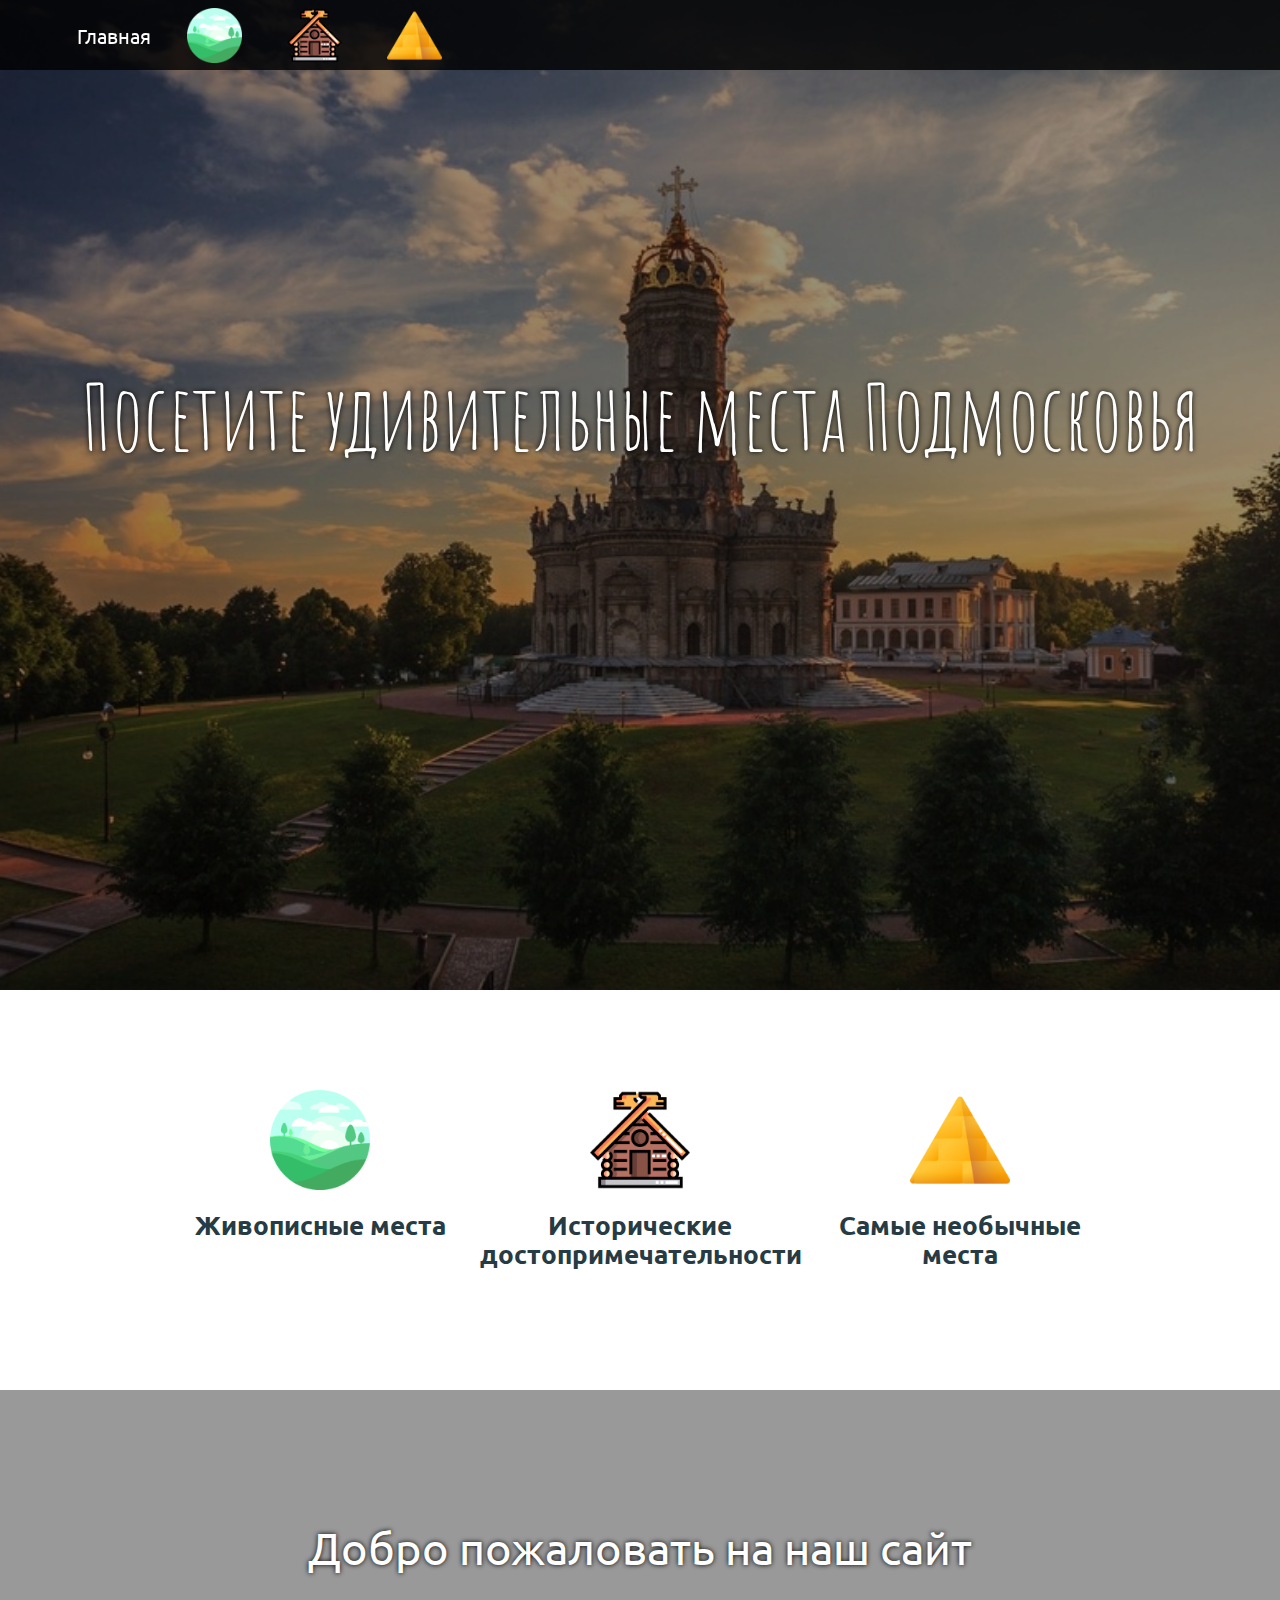
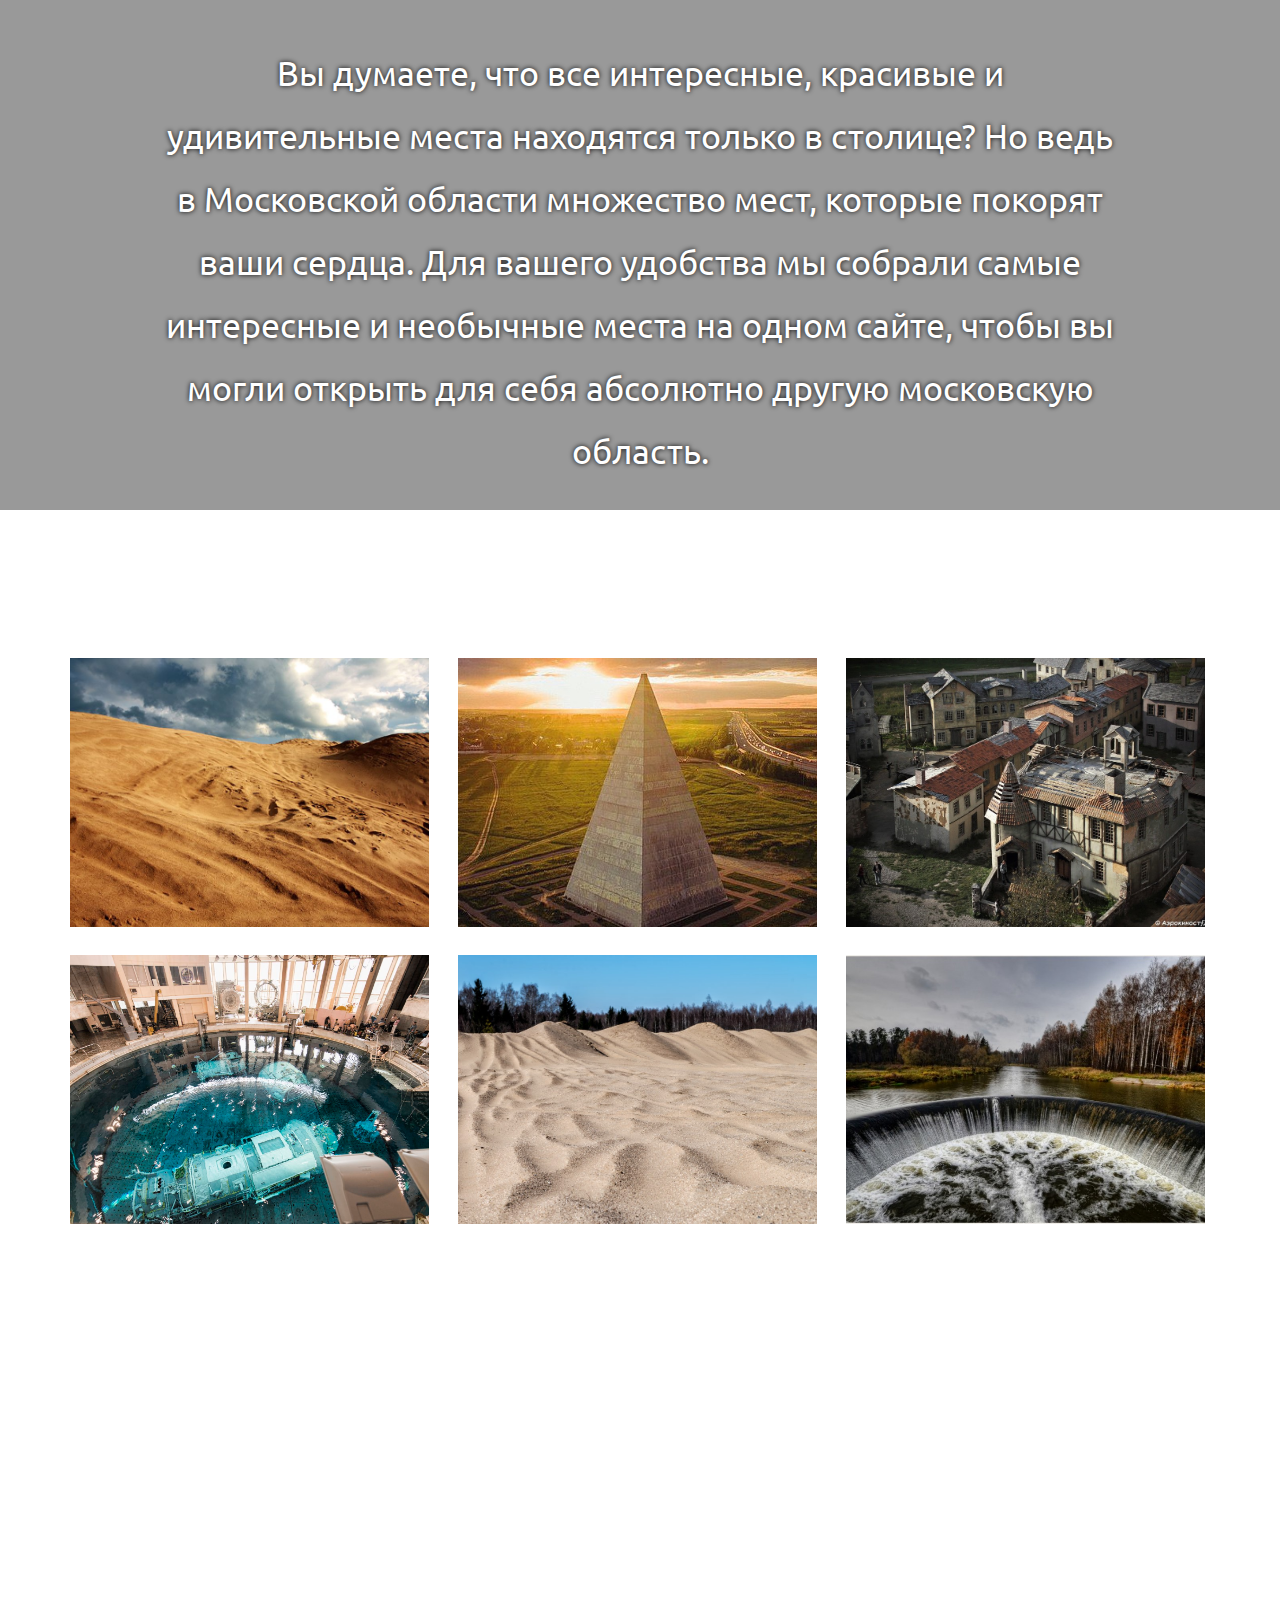
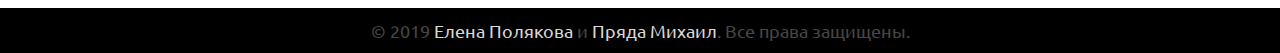
<file: index.html>
<!DOCTYPE html>
<html lang="ru">

<head>
    <meta charset="UTF-8">
    <meta name="viewport" content="width=device-width, initial-scale=1.0">
    <meta http-equiv="X-UA-Compatible" content="ie=edge">
    <title>Удивительные места Подмосковья</title>
    <link href="style.css" rel="stylesheet">
    <link rel="shortcut icon" href="./icons/placeholder.png" type="image/x-icon">
    <script>
        pic1 = new Image()
        pic2 = new Image()
        pic1.src = "./images/6.jpg"
        pic2.src = "./images/gen.jpg"
    </script>
</head>

<body>
    <header>
        <nav class="menu">
            <ul>
                <li class="home">
                    <a href="index.html" class="home_a">Главная</a>
                </li>
                <li class="picturesque_place">
                    <a href="pp.html"><div class="pp_link" title="Живописные места"></div></a>
                </li>
                <li class="historical_sight">
                    <a href="hs.html"><div class="hs_link" title="Исторические достопримечательности"></div></a>
                </li>
                <li class="most_unusual_places">
                    <a href="mup.html"><div class="mup_link" title="Самые необычные места"></div></a>
                </li>
            </ul>
        </nav>
    </header>


    <main>
        <section class="podlozhka">
            <div class="zatemnenie">
                <div class="slogan">Посетите удивительные места Подмосковья</div>
            </div>
        </section>
        <section class="kachestva">
            <div class="first_line">
                <a href="./pp.html">
                    <div class="first_box-link">
                        <div class="first_ico"></div>
                        <div class="signature1"><h2 class="ms2h2_1">Живописные места</h2></div>
                    </div>
                </a>
                <a href="./hs.html">
                    <div class="second_box-link">
                        <div class="two_ico"></div>
                        <div class="signature2"><h2 class="ms2h2_2">Исторические достопримечательности</h2></div>
                    </div>
                </a>
                <a href="./mup.html">
                    <div class="third_box-link">
                        <div class="third_ico"></div>
                        <div class="signature3"><h2 class="ms2h2_3">Самые необычные места</h2></div>
                    </div>
                </a>
            <div class="second_line">
                <div>
                    
                </div>
            </div>
        </section>
        <section class="s3_podl">
            <div class="zatemnenie2">
                <div class="welcome">Добро пожаловать на наш сайт</div>
                <div class="opisanie">
                    Вы думаете, что все интересные, красивые и удивительные места
                    находятся только в столице? Но ведь в Московской области
                    множество мест, которые покорят ваши сердца. Для вашего
                    удобства мы собрали самые интересные и необычные места на
                    одном сайте, чтобы вы могли открыть для себя абсолютно другую
                    московскую область.
                </div>
            </div>
        </section>
        <section class="s_gal">
            <div class="imges">
                <div class="img1"></div>
                <div class="img2"></div>
                <div class="img3"></div>
                <div class="img4"></div>
                <div class="img5"></div>
                <div class="img6"></div>
            </div>
        </section>
    </main>
    <footer>
        <div>© 2019
            <a href="https://vk.com/ellenplkv">Елена Полякова</a> и 
            <a href="https://vk.com/volk1437">Пряда Михаил</a>. Все права защищены.
        </div>
    </footer>
</body>

</html>
</file>
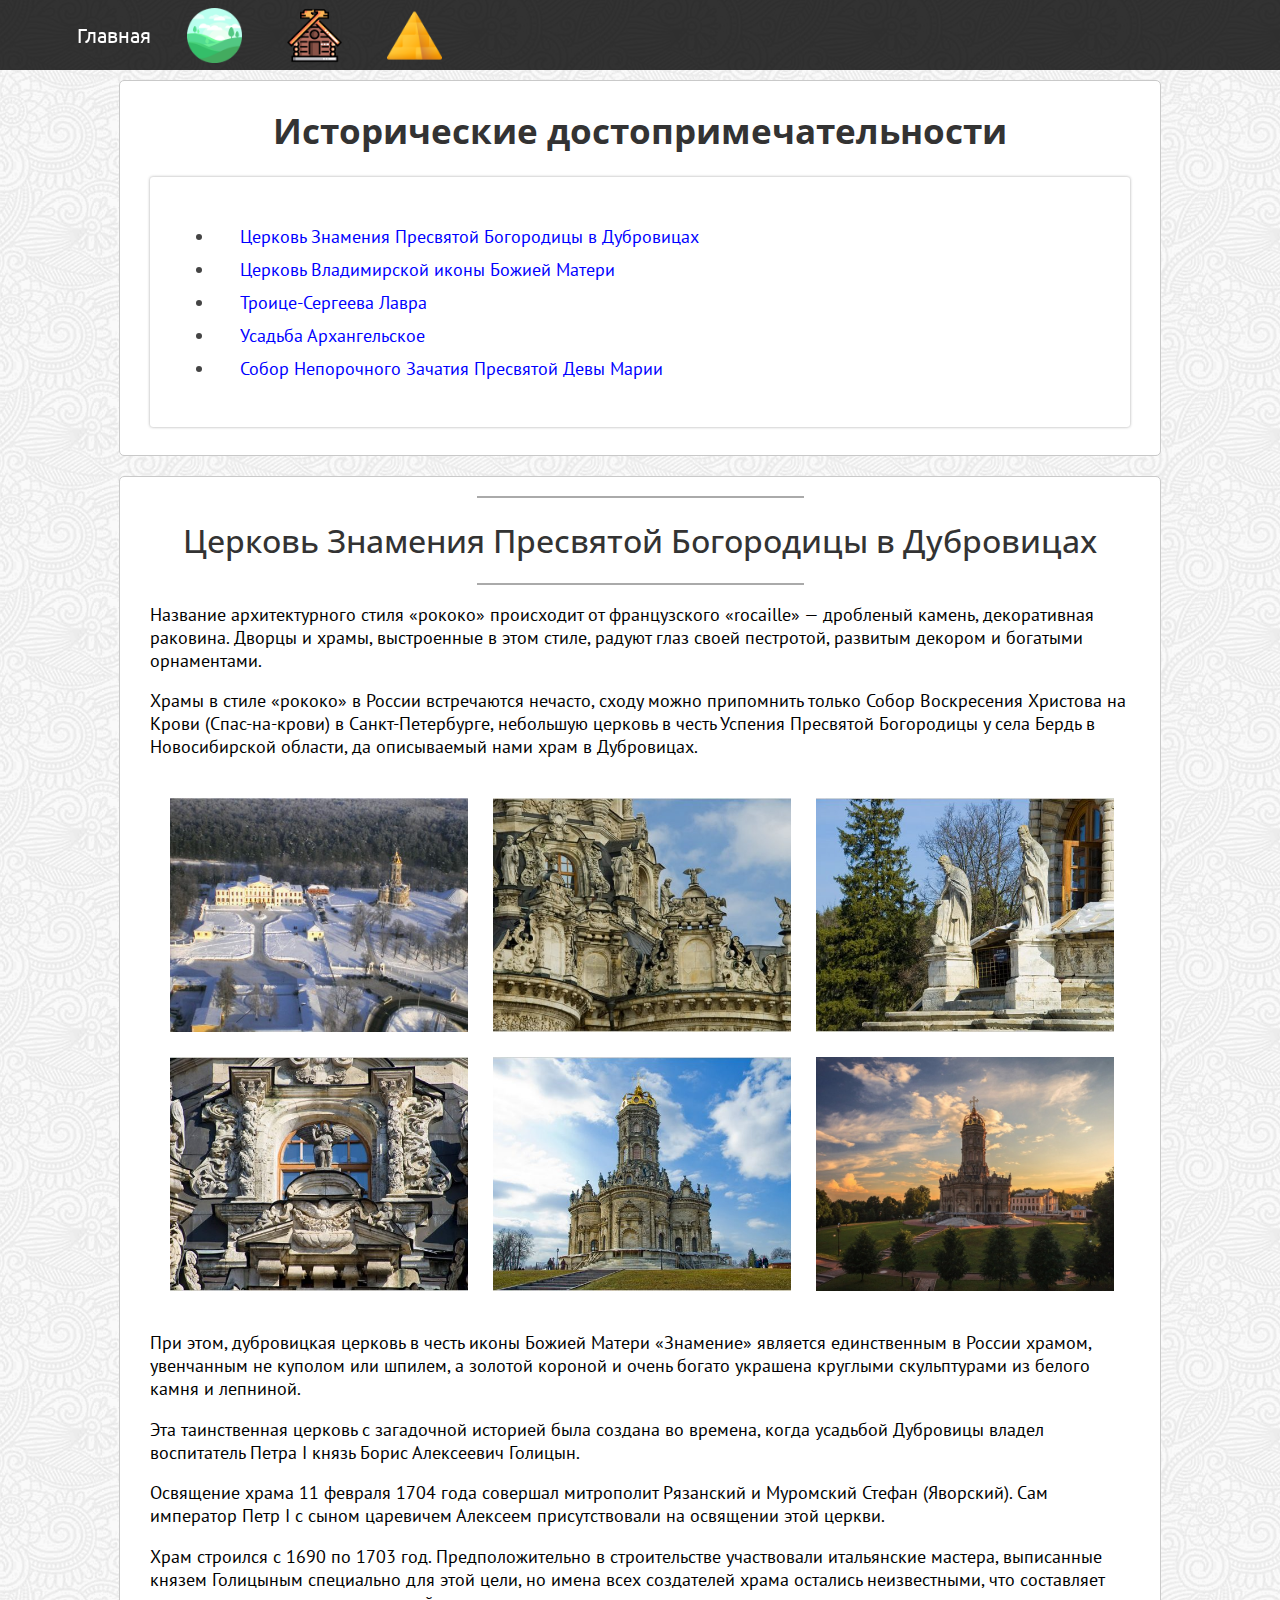
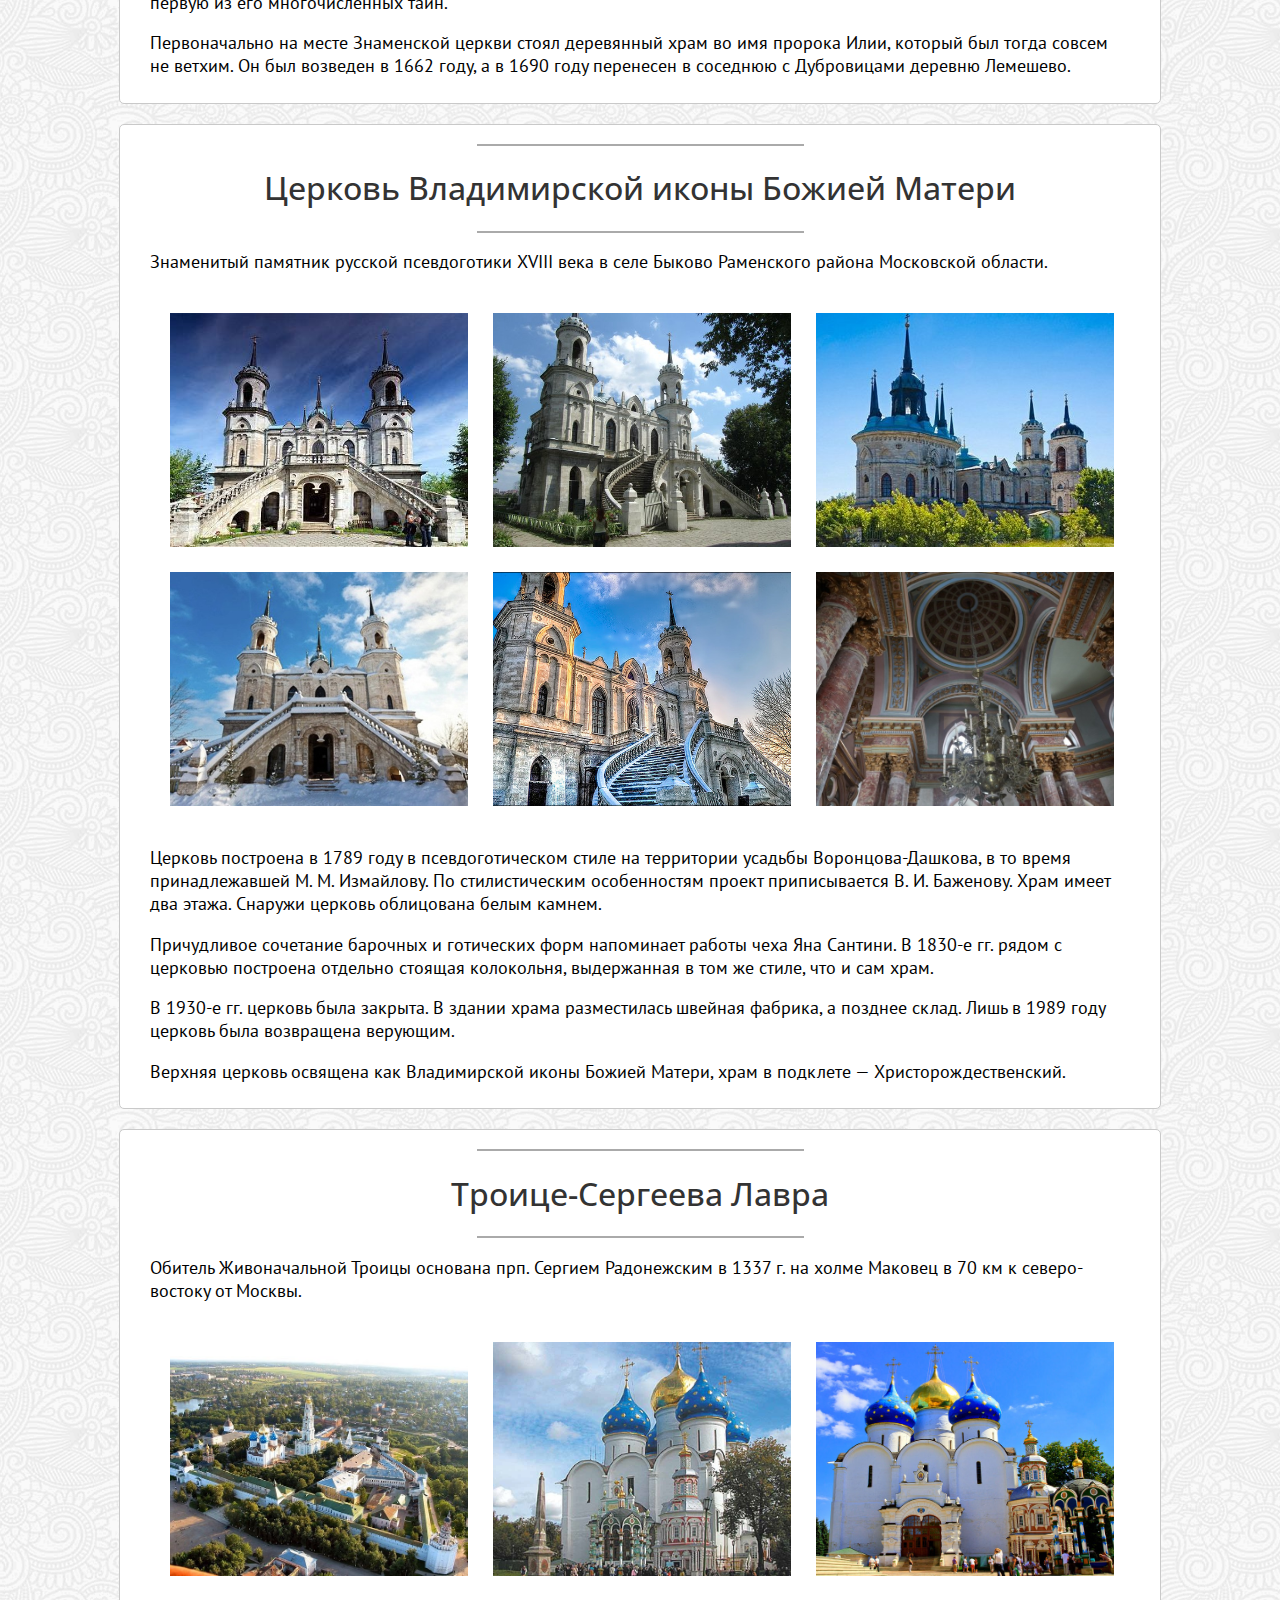
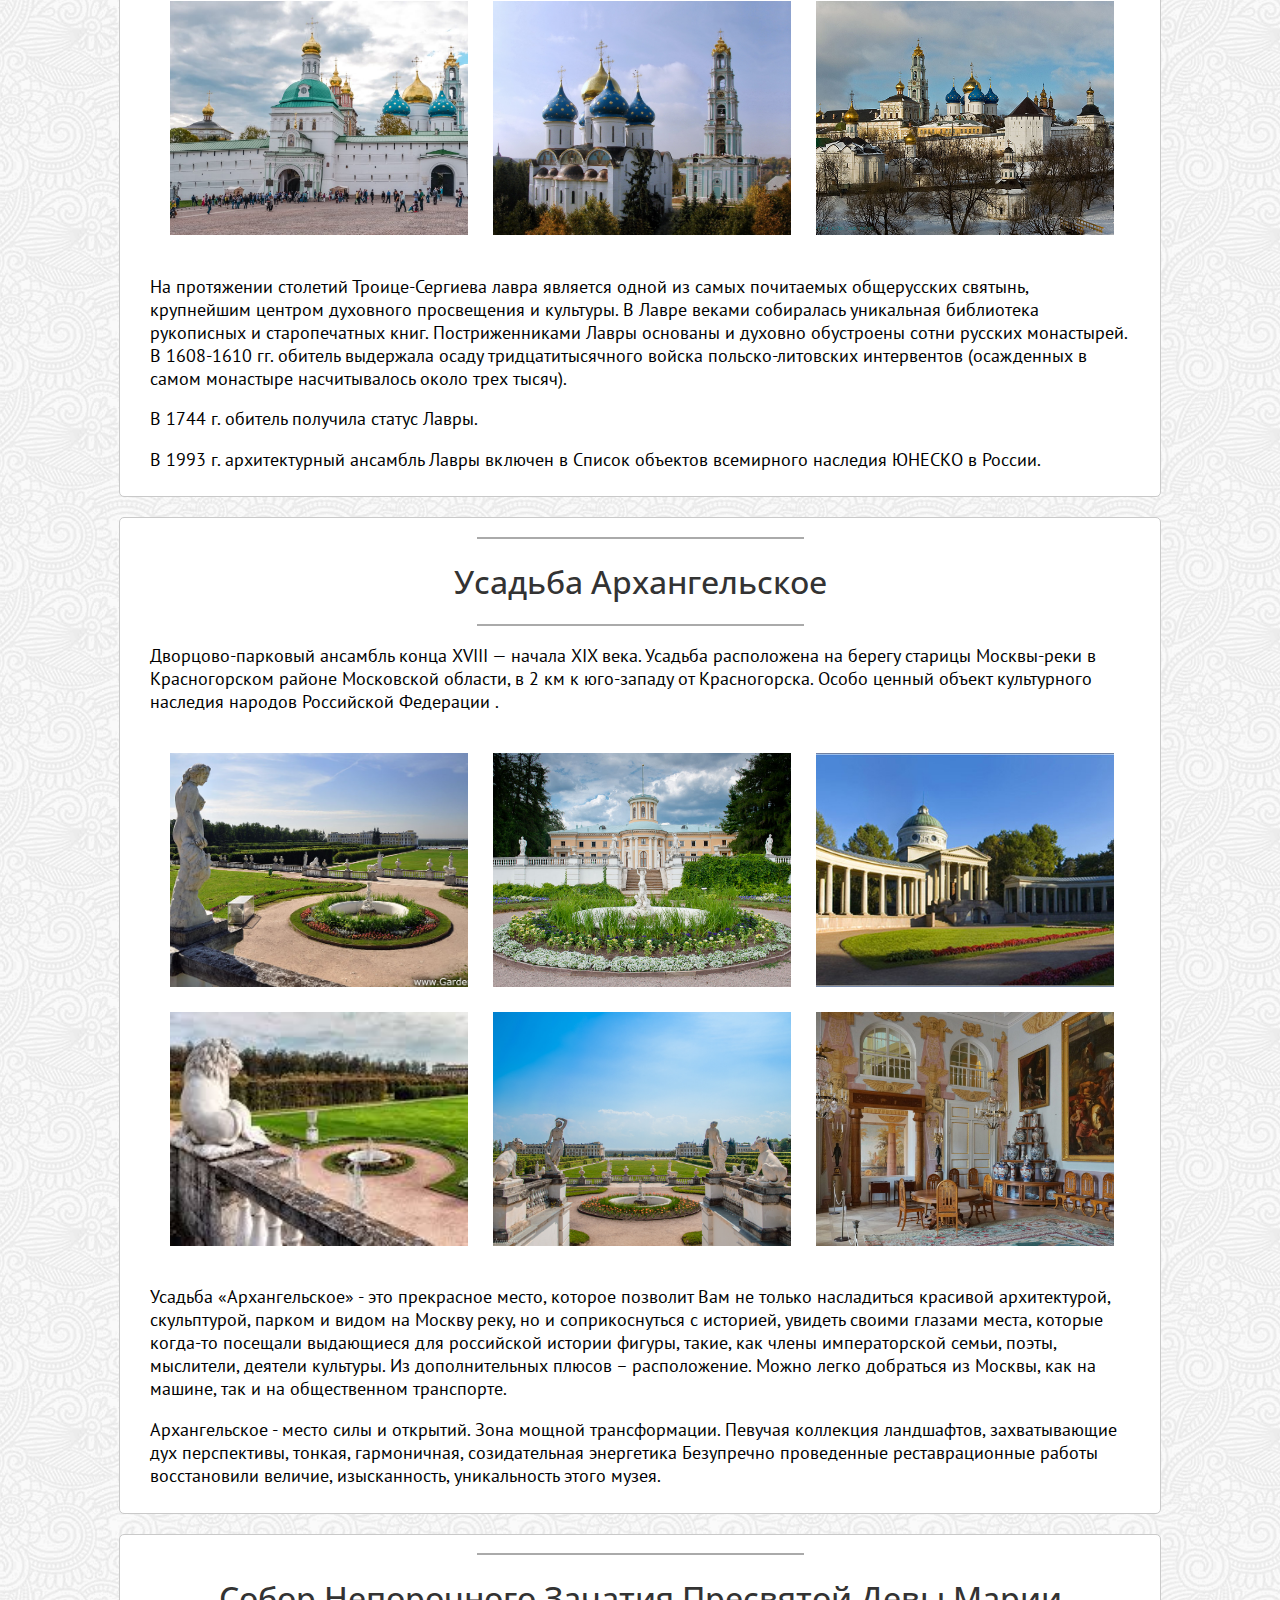
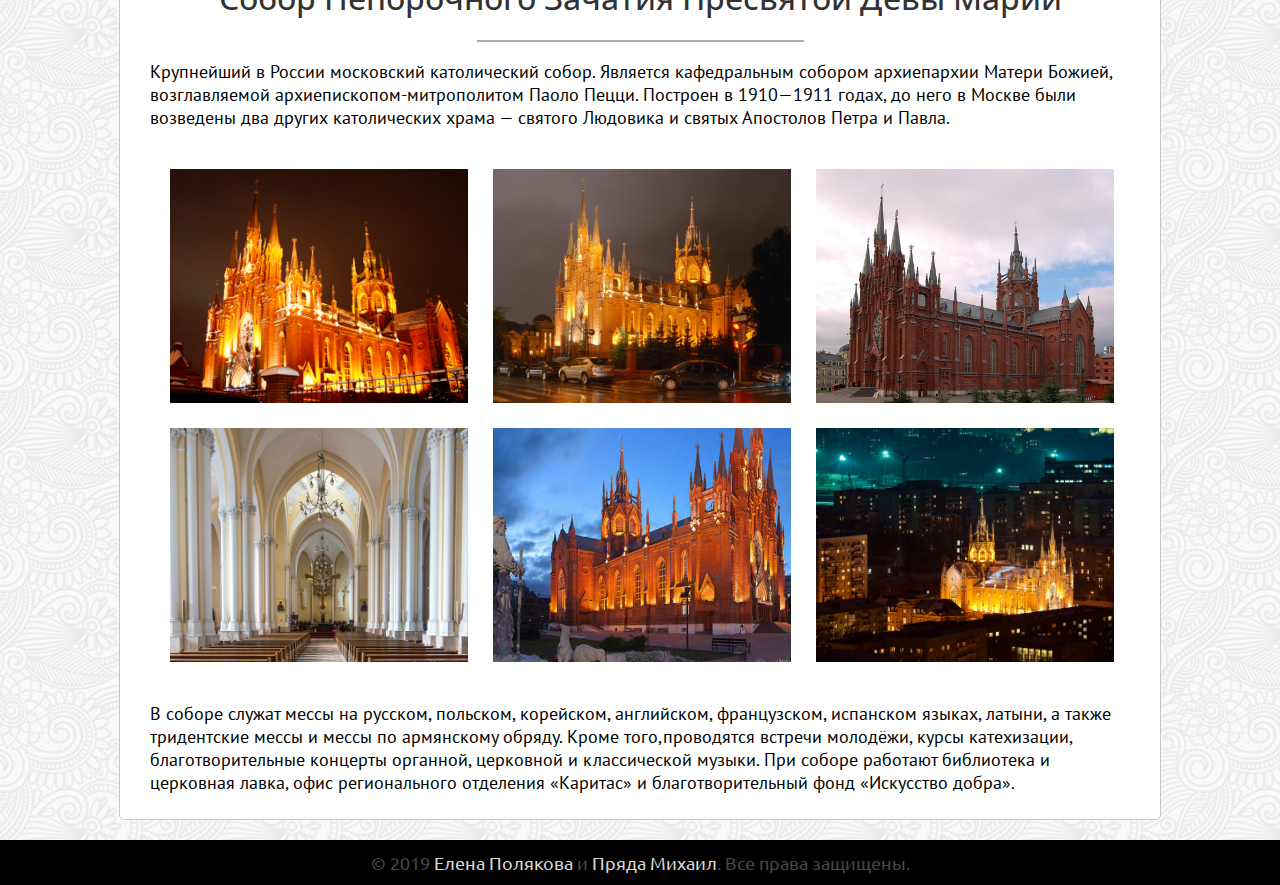
<file: hs.html>
<!DOCTYPE html>
<html lang="ru">
<head>
    <meta charset="UTF-8">
    <title>Исторические достопримечательности</title>
    <link rel="shortcut icon" href="./icons/cabain.png" type="image/x-icon">
    <link href="style_part.css" rel="stylesheet">
</head>
<body>
    <header>
        <nav class="menu">
            <ul>
                <li class="home">
                    <a href="index.html" id="home_a">Главная</a>
                </li>
                <li class="picturesque_place">
                    <a href="pp.html"><div class="pp_link" title="Живописные места"></div></a>
                </li>
                <li class="historical_sight">
                    <a href="hs.html"><div class="hs_link" title="Исторические достопримечательности"></div></a>
                </li>
                <li class="most_unusual_places">
                    <a href="mup.html"><div class="mup_link" title="Самые необычные места"></div></a>
                </li>
            </ul>
        </nav>
    </header>

    <main class="m1">
        <h1>Исторические достопримечательности</h1>
        <nav class="mup_nav">
            <ul>
                <li><a href="#art11">Церковь Знамения Пресвятой Богородицы в Дубровицах</a></li>
                <li><a href="#art21">Церковь Владимирской иконы Божией Матери</a></li>
                <li><a href="#art31">Троице-Сергеева Лавра</a></li>
                <li><a href="#art41">Усадьба Архангельское</a></li>
                <li><a href="#art51">Собор Непорочного Зачатия Пресвятой Девы Марии</a></li>
            </ul>
        </nav>
    </main>

    <main class="m2">
        <article>
            <span id="art11"></span>
            <hr align="center" width=325px color=#aaa>
            <h2>Церковь Знамения Пресвятой Богородицы в Дубровицах</h2>
            <hr align="center" width=325px color=#aaa>
            <p>
                Название архитектурного стиля «рококо» происходит от французского «rocaille» — дробленый камень, декоративная раковина. Дворцы и храмы, выстроенные в этом стиле, радуют глаз своей пестротой, развитым декором и богатыми орнаментами.             
            </p>
            <p>
                Храмы в стиле «рококо» в России встречаются нечасто, сходу можно припомнить только Собор Воскресения Христова на Крови (Спас-на-крови) в Санкт-Петербурге, небольшую церковь в честь Успения Пресвятой Богородицы у села Бердь в Новосибирской области, да описываемый нами храм в Дубровицах.
            </p>
            <div class="m2_img">
                <div id="hs_m2_img1" class="all_images"></div>
                <div id="hs_m2_img2" class="all_images"></div>
                <div id="hs_m2_img3" class="all_images"></div>
                <div id="hs_m2_img4" class="all_images"></div>
                <div id="hs_m2_img5" class="all_images"></div>
                <div id="hs_m2_img6" class="all_images"></div>
            </div>
            <p>
                При этом, дубровицкая церковь в честь иконы Божией Матери «Знамение» является единственным в России храмом, увенчанным не куполом или шпилем, а золотой короной и очень богато украшена круглыми скульптурами из белого камня и лепниной.
            </p>
            <p>
                Эта таинственная церковь с загадочной историей была создана во времена, когда усадьбой Дубровицы владел воспитатель Петра I князь Борис Алексеевич Голицын.
            </p>
            <p>
                Освящение храма 11 февраля 1704 года совершал митрополит Рязанский и Муромский Стефан (Яворский). Сам император Петр I с сыном царевичем Алексеем присутствовали на освящении этой церкви.
            </p>
            <p>
                Храм строился с 1690 по 1703 год. Предположительно в строительстве участвовали итальянские мастера, выписанные князем Голицыным специально для этой цели, но имена всех создателей храма остались неизвестными, что составляет первую из его многочисленных тайн.
            </p>
            <p>
                Первоначально на месте Знаменской церкви стоял деревянный храм во имя пророка Илии, который был тогда совсем не ветхим. Он был возведен в 1662 году, а в 1690 году перенесен в соседнюю с Дубровицами деревню Лемешево.
            </p>
        </article>
    </main>

    <main class="m3">
        <article>
            <span id="art21"></span>
            <hr align="center" width=325px color=#aaa>
            <h2>Церковь Владимирской иконы Божией Матери</h2>
            <hr align="center" width=325px color=#aaa>
            <p>
                Знаменитый памятник русской псевдоготики XVIII века в селе Быково Раменского района Московской области.            
            </p>
            <div class="m3_img">
                <div id="hs_m3_img1" class="all_images"></div>
                <div id="hs_m3_img2" class="all_images"></div>
                <div id="hs_m3_img3" class="all_images"></div>
                <div id="hs_m3_img4" class="all_images"></div>
                <div id="hs_m3_img5" class="all_images"></div>
                <div id="hs_m3_img6" class="all_images"></div>
            </div>
            <p>
                Церковь построена в 1789 году в псевдоготическом стиле на территории усадьбы Воронцова-Дашкова, в то время принадлежавшей М. М. Измайлову. По стилистическим особенностям проект приписывается В. И. Баженову. Храм имеет два этажа. Снаружи церковь облицована белым камнем.
            </p>
            <p>
                Причудливое сочетание барочных и готических форм напоминает работы чеха Яна Сантини. В 1830-е гг. рядом с церковью построена отдельно стоящая колокольня, выдержанная в том же стиле, что и сам храм.
            </p>
            <p>
                В 1930-е гг. церковь была закрыта. В здании храма разместилась швейная фабрика, а позднее склад. Лишь в 1989 году церковь была возвращена верующим.
            </p>
            <p>
                Верхняя церковь освящена как Владимирской иконы Божией Матери, храм в подклете — Христорождественский.
            </p>
        </article>
    </main>

    <main class="m4">
        <article>
            <span id="art31"></span>
            <hr align="center" width=325px color=#aaa>
            <h2>Троице-Сергеева Лавра</h2>
            <hr align="center" width=325px color=#aaa>
            <p>
                Обитель Живоначальной Троицы основана прп. Сергием Радонежским в 1337 г. на холме Маковец в 70 км к северо-востоку от Москвы.    
            </p>
            <div class="m4_img">
                <div id="hs_m4_img1" class="all_images"></div>
                <div id="hs_m4_img2" class="all_images"></div>
                <div id="hs_m4_img3" class="all_images"></div>
                <div id="hs_m4_img4" class="all_images"></div>
                <div id="hs_m4_img5" class="all_images"></div>
                <div id="hs_m4_img6" class="all_images"></div>
            </div>
            <p>
                На протяжении столетий Троице-Сергиева лавра является одной из самых почитаемых общерусских святынь, крупнейшим центром духовного просвещения и культуры. В Лавре веками собиралась уникальная библиотека рукописных и старопечатных книг. Постриженниками Лавры основаны и духовно обустроены сотни русских монастырей. В 1608-1610 гг. обитель выдержала осаду тридцатитысячного войска польско-литовских интервентов (осажденных в самом монастыре насчитывалось около трех тысяч).
            </p>
            <p>
                В 1744 г. обитель получила статус Лавры.
            </p>
            <p>
                В 1993 г. архитектурный ансамбль Лавры включен в Список объектов всемирного наследия ЮНЕСКО в России.
            </p>
        </article>
    </main>

    <main class="m5">
        <article>
            <span id="art41"></span>
            <hr align="center" width=325px color=#aaa>
            <h2>Усадьба Архангельское</h2>
            <hr align="center" width=325px color=#aaa>
            <p>
                Дворцово-парковый ансамбль конца XVIII — начала XIX века. Усадьба расположена на берегу старицы Москвы-реки в Красногорском районе Московской области, в 2 км к юго-западу от Красногорска. Особо ценный объект культурного наследия народов Российской Федерации .          
            </p>
            <div class="m5_img">
                <div id="hs_m5_img1" class="all_images"></div>
                <div id="hs_m5_img2" class="all_images"></div>
                <div id="hs_m5_img3" class="all_images"></div>
                <div id="hs_m5_img4" class="all_images"></div>
                <div id="hs_m5_img5" class="all_images"></div>
                <div id="hs_m5_img6" class="all_images"></div>
            </div>
            <p>
                Усадьба «Архангельское» - это прекрасное место, которое позволит Вам не только насладиться красивой архитектурой, скульптурой, парком и видом на Москву реку, но и соприкоснуться с историей, увидеть своими глазами места, которые когда-то посещали выдающиеся для российской истории фигуры, такие, как члены императорской семьи, поэты, мыслители, деятели культуры. Из дополнительных плюсов – расположение. Можно легко добраться из Москвы, как на машине, так и на общественном транспорте.
            </p>
            <p>
                Архангельское - место силы и открытий. Зона мощной трансформации. Певучая коллекция ландшафтов, захватывающие дух перспективы, тонкая, гармоничная, созидательная энергетика Безупречно проведенные реставрационные работы восстановили величие, изысканность, уникальность этого музея.
            </p>
        </article>
    </main>

    <main class="m6">
        <article>
            <span id="art51"></span>
            <hr align="center" width=325px color=#aaa>
            <h2>Собор Непорочного Зачатия Пресвятой Девы Марии</h2>
            <hr align="center" width=325px color=#aaa>
            <p>
                Крупнейший в России московский католический собор. Является кафедральным собором архиепархии Матери Божией, возглавляемой архиепископом-митрополитом Паоло Пецци. Построен в 1910—1911 годах, до него в Москве были возведены два других католических храма — cвятого Людовика и cвятых Апостолов Петра и Павла.           
            </p>
            <div class="m6_img">
                <div id="hs_m6_img1" class="all_images"></div>
                <div id="hs_m6_img2" class="all_images"></div>
                <div id="hs_m6_img3" class="all_images"></div>
                <div id="hs_m6_img4" class="all_images"></div>
                <div id="hs_m6_img5" class="all_images"></div>
                <div id="hs_m6_img6" class="all_images"></div>
            </div>
            <p>
                В соборе служат мессы на русском, польском, корейском, английском, французском, испанском языках, латыни, а также тридентские мессы и мессы по армянскому обряду. Кроме того,проводятся встречи молодёжи, курсы катехизации, благотворительные концерты органной, церковной и классической музыки. При соборе работают библиотека и церковная лавка, офис регионального отделения «Каритас» и благотворительный фонд «Искусство добра».
            </p>
        </article>
    </main>

    <footer>
        <div>© 2019
            <a href="https://vk.com/ellenplkv">Елена Полякова</a> и 
            <a href="https://vk.com/volk1437">Пряда Михаил</a>. Все права защищены.
        </div>
    </footer>
</body>
</html>
</file>
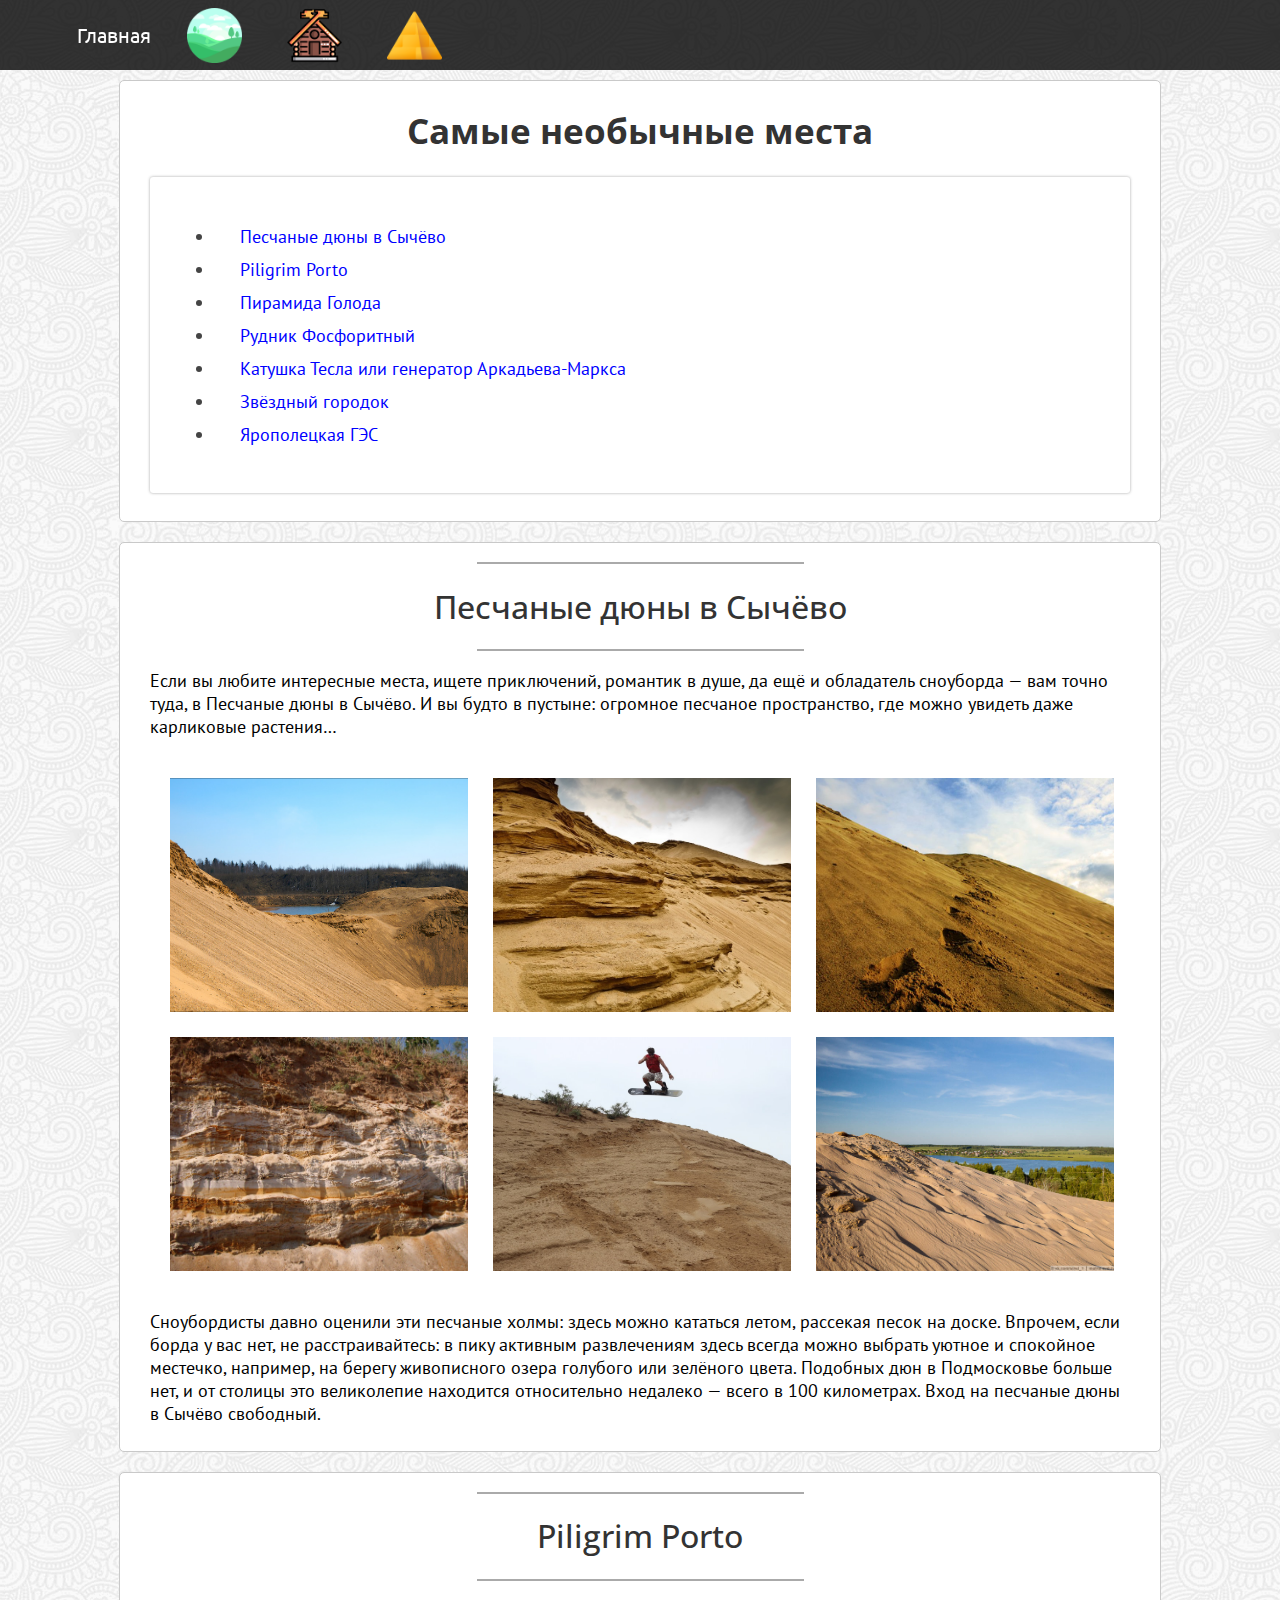
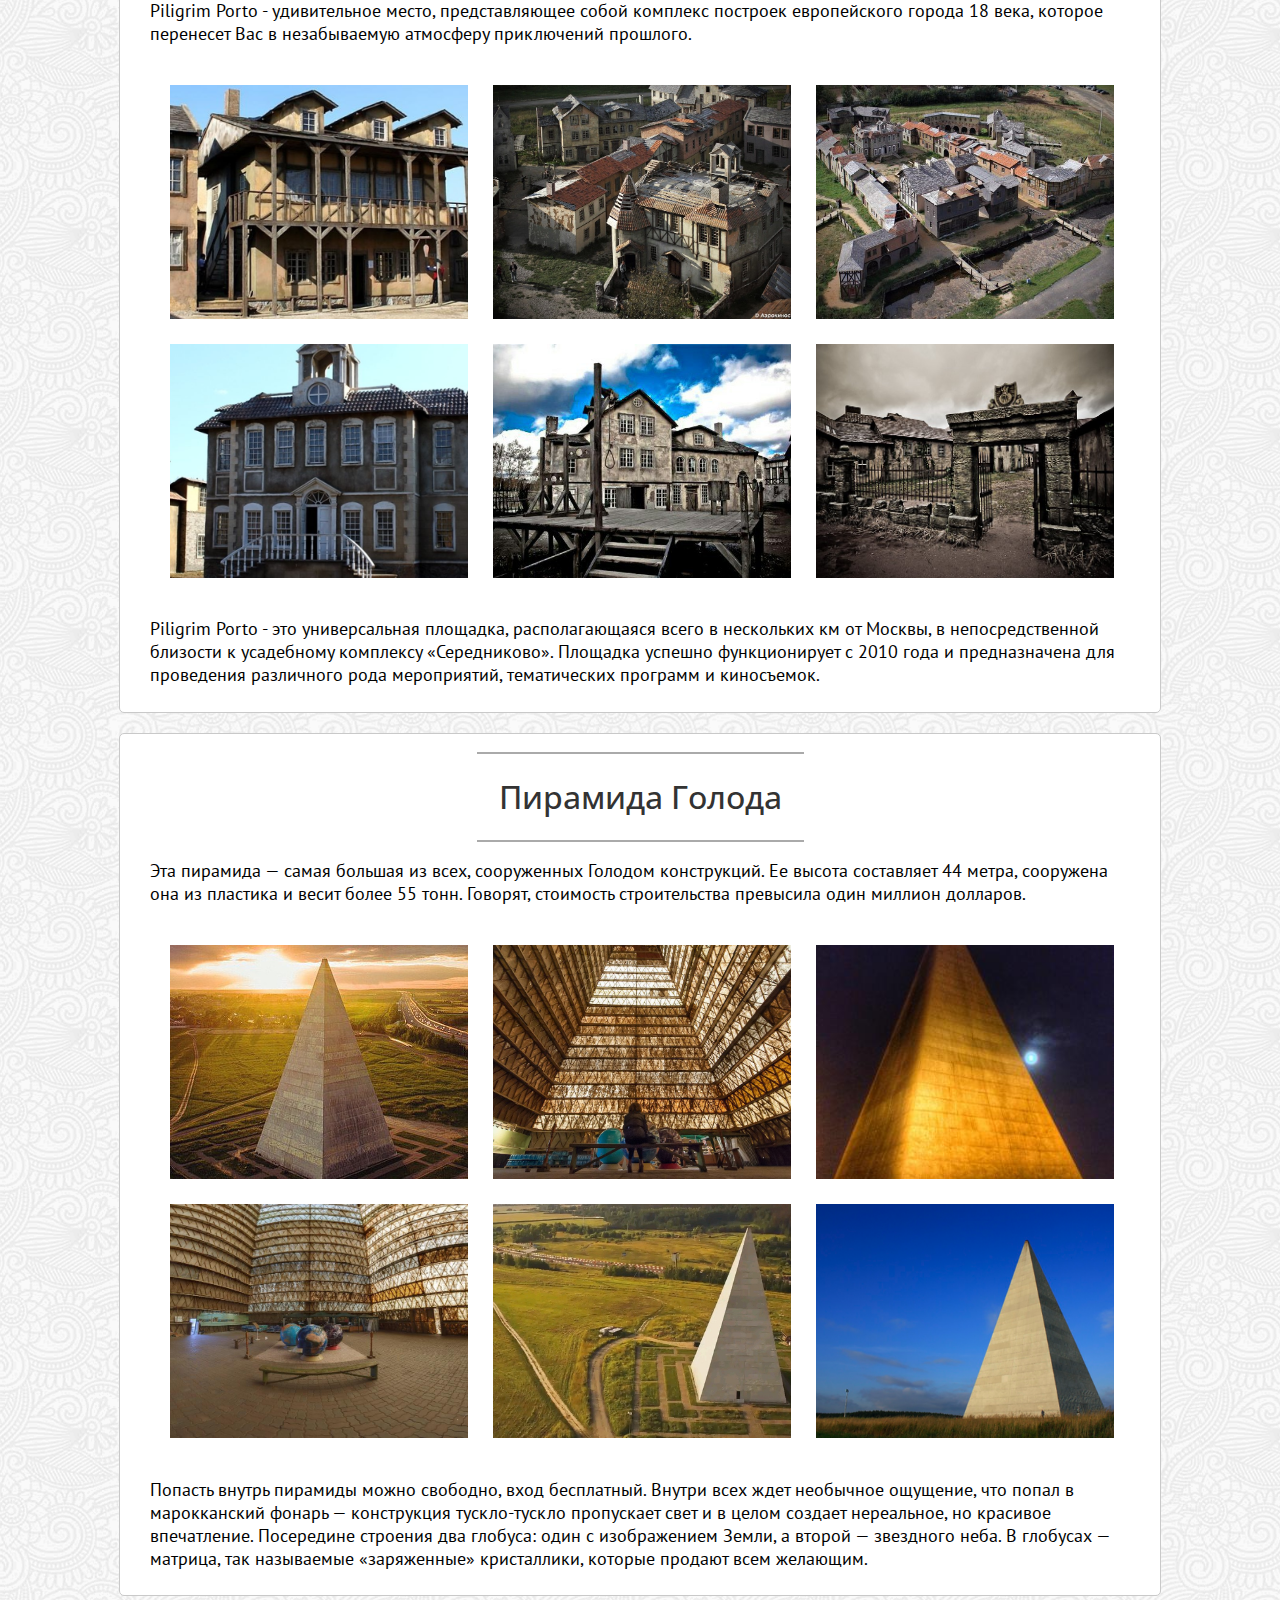
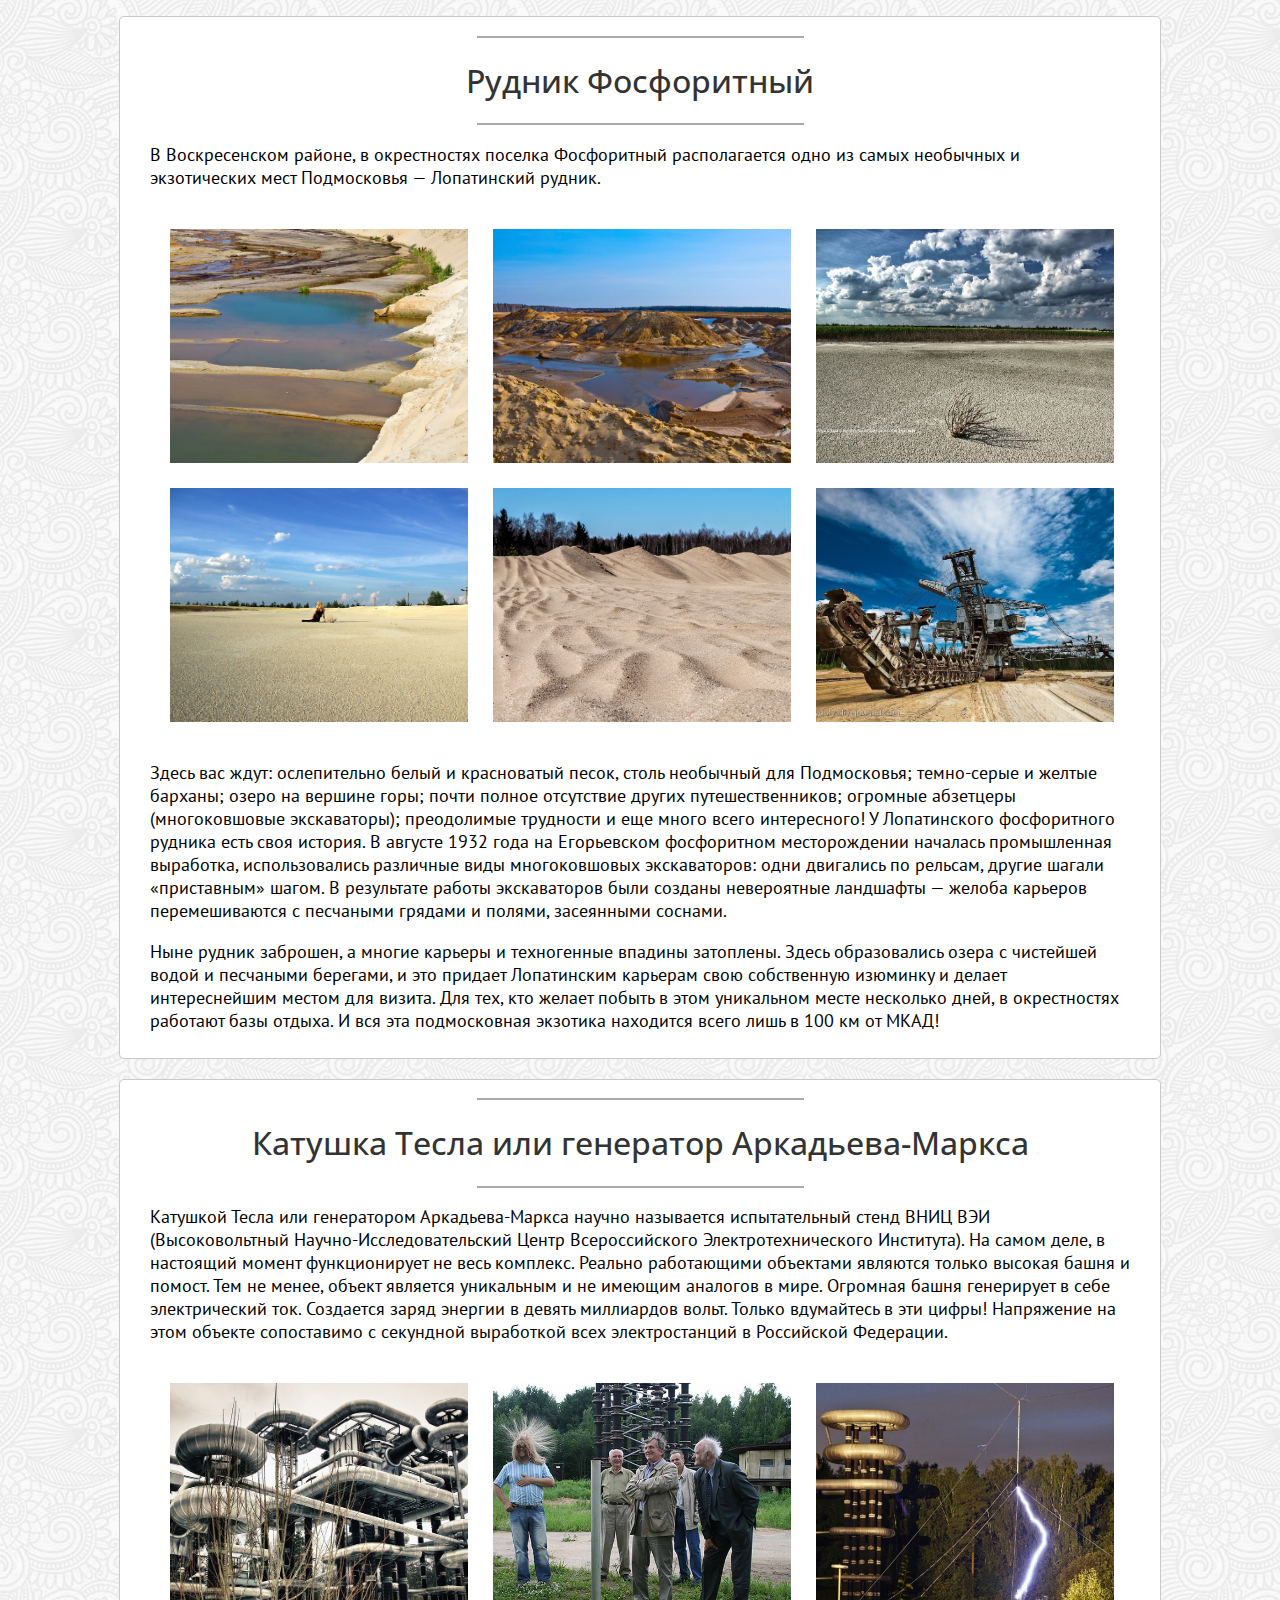
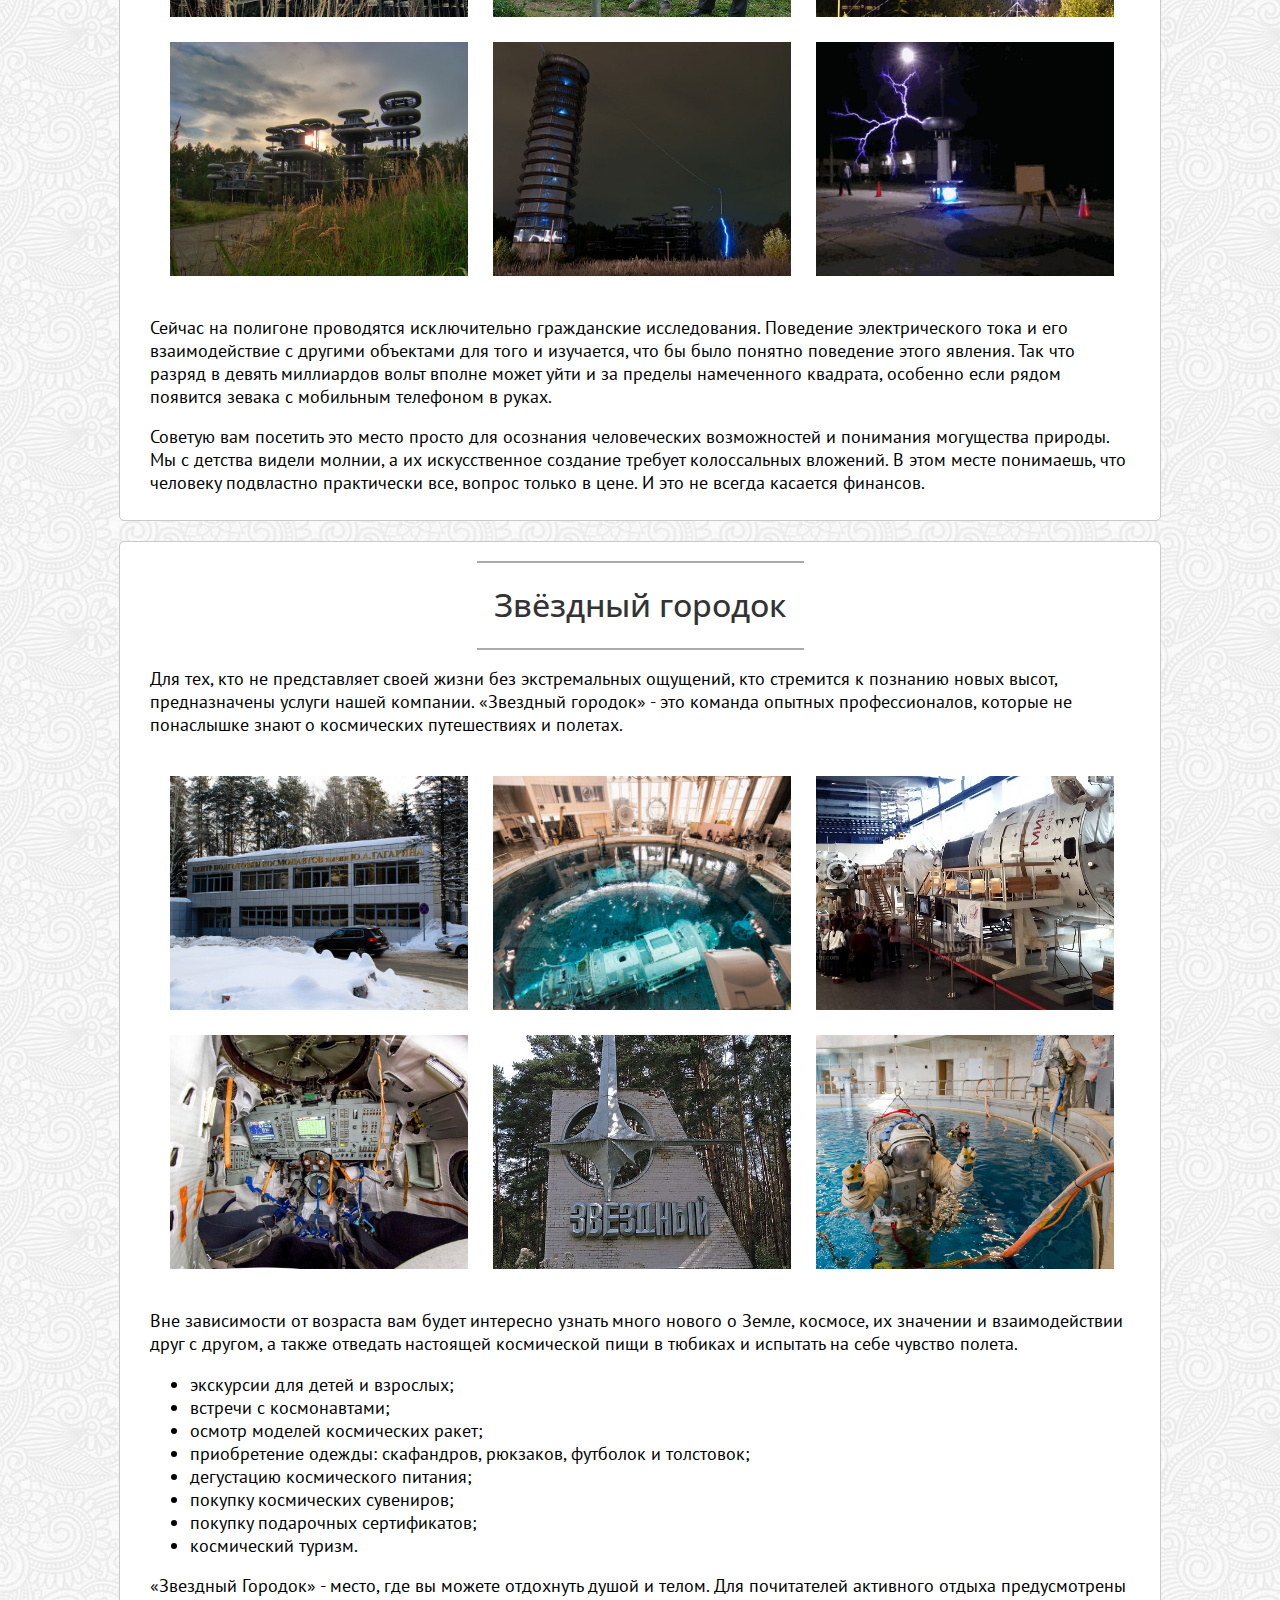
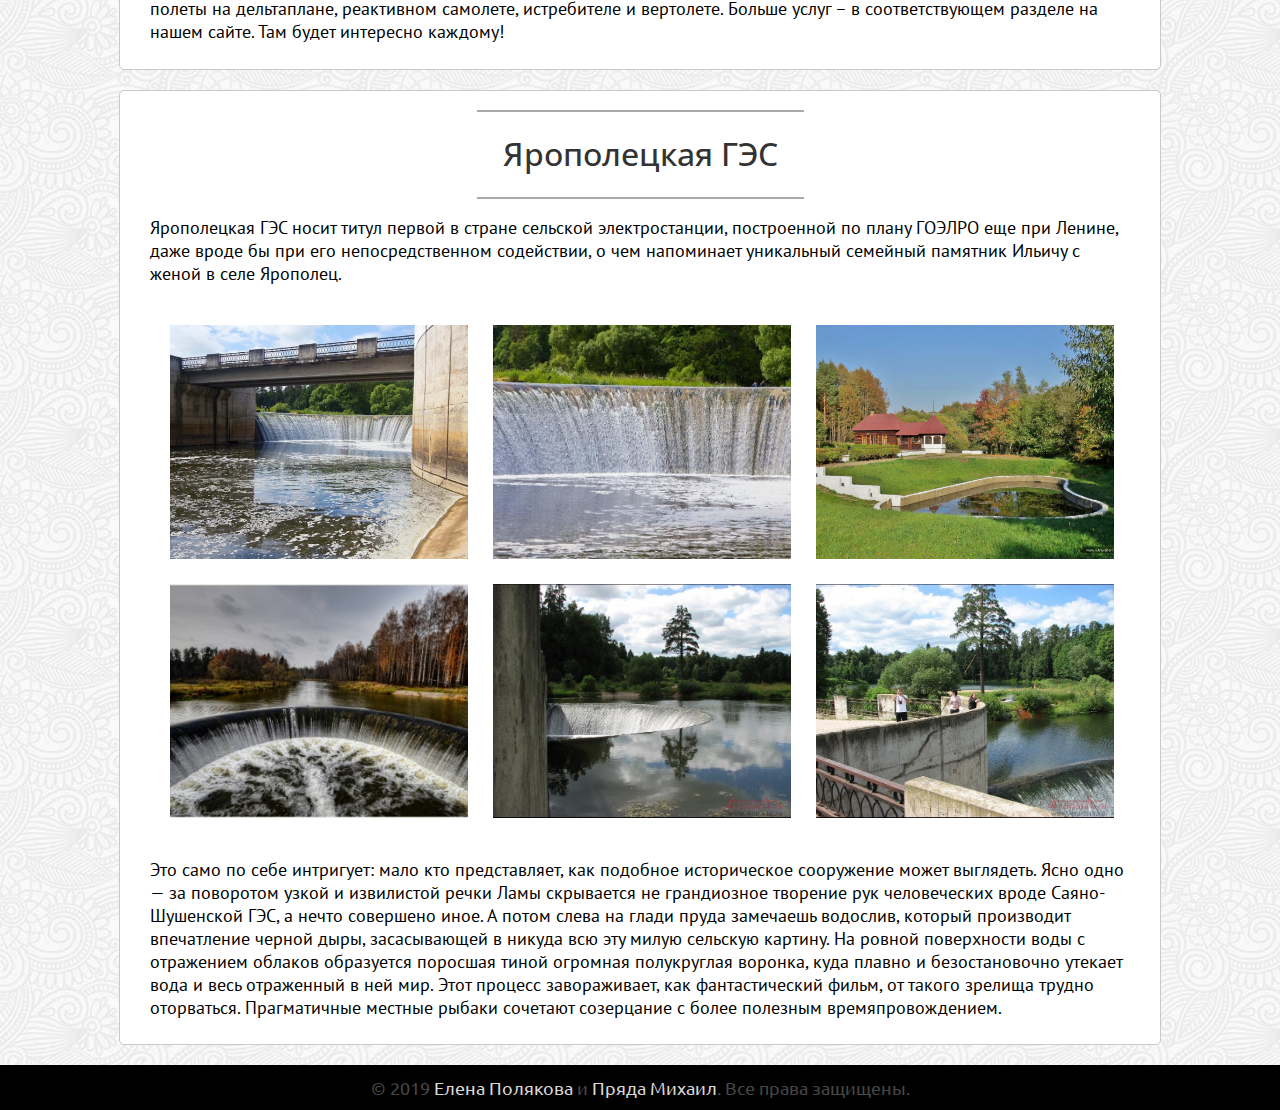
<file: mup.html>
<!DOCTYPE html>
<html lang="ru">
<head>
    <meta charset="UTF-8">
    <title>Самые необычные места</title>
    <link rel="shortcut icon" href="./icons/pyramid.png" type="image/x-icon">
    <link href="style_part.css" rel="stylesheet">
</head>
<body>
    <header>
        <nav class="menu">
            <ul>
                <li class="home">
                    <a href="index.html" id="home_a">Главная</a>
                </li>
                <li class="picturesque_place">
                    <a href="pp.html"><div class="pp_link" title="Живописные места"></div></a>
                </li>
                <li class="historical_sight">
                    <a href="hs.html"><div class="hs_link" title="Исторические достопримечательности"></div></a>
                </li>
                <li class="most_unusual_places">
                    <a href="mup.html"><div class="mup_link" title="Самые необычные места"></div></a>
                </li>
            </ul>
        </nav>
    </header>

    <main class="m1">
        <h1>Самые необычные места</h1>
        <nav class="mup_nav">
            <ul>
                <li><a href="#art1">Песчаные дюны в Сычёво</a></li>
                <li><a href="#art2">Piligrim Porto</a></li>
                <li><a href="#art3">Пирамида Голода</a></li>
                <li><a href="#art4">Рудник Фосфоритный</a></li>
                <li><a href="#art5">Катушка Тесла или генератор Аркадьева-Маркса</a></li>
                <li><a href="#art6">Звёздный городок</a></li>
                <li><a href="#art7">Ярополецкая ГЭС</a></li>
            </ul>
        </nav>
    </main>

    <main class="m2">
        <article>
            <span id="art1"></span>
            <hr align="center" width=325px color=#aaa>
            <h2>Песчаные дюны в Сычёво</h2>
            <hr align="center" width=325px color=#aaa>
            <p>
                Если вы любите интересные места, ищете приключений, романтик в душе, да ещё и обладатель
                сноуборда — вам точно туда, в Песчаные дюны в Сычёво. И вы будто в пустыне: огромное
                песчаное пространство, где можно увидеть даже карликовые растения…               
            </p>
            
            <div class="m2_img">
                <div id="m2_img1" class="all_images"></div>
                <div id="m2_img2" class="all_images"></div>
                <div id="m2_img3" class="all_images"></div>
                <div id="m2_img4" class="all_images"></div>
                <div id="m2_img5" class="all_images"></div>
                <div id="m2_img6" class="all_images"></div>
            </div>

            <p>
                Сноубордисты давно оценили эти песчаные холмы: здесь можно кататься летом, рассекая песок
                на доске. Впрочем, если борда у вас нет, не расстраивайтесь: в пику активным развлечениям
                здесь всегда можно выбрать уютное и спокойное местечко, например, на берегу живописного
                озера голубого или зелёного цвета. Подобных дюн в Подмосковье больше нет, и от столицы это
                великолепие находится относительно недалеко — всего в 100 километрах. Вход на песчаные
                дюны в Сычёво свободный.
            </p>
        </article>
    </main>

    <main class="m3">
        <article>
            <span id="art2"></span>
            <hr align="center" width=325px color=#aaa>
            <h2>Piligrim Porto</h2>
            <hr align="center" width=325px color=#aaa>
            <p>
                Piligrim Porto - удивительное место, представляющее собой комплекс построек европейского
                города 18 века, которое перенесет Вас в незабываемую атмосферу приключений прошлого.             
            </p>
            <div class="m3_img">
                <div id="m3_img1" class="all_images"></div>
                <div id="m3_img2" class="all_images"></div>
                <div id="m3_img3" class="all_images"></div>
                <div id="m3_img4" class="all_images"></div>
                <div id="m3_img5" class="all_images"></div>
                <div id="m3_img6" class="all_images"></div>
            </div>
            <p>
                Piligrim Porto - это универсальная площадка, располагающаяся всего в нескольких км от Москвы, в
                непосредственной близости к усадебному комплексу «Середниково». Площадка успешно
                функционирует с 2010 года и предназначена для проведения различного рода мероприятий,
                тематических программ и киносъемок.
            </p>
        </article>
    </main>

    <main class="m4">
        <article>
            <span id="art3"></span>
            <hr align="center" width=325px color=#aaa>
            <h2>Пирамида Голода</h2>
            <hr align="center" width=325px color=#aaa>
            <p>
                Эта пирамида — самая большая из всех, сооруженных Голодом конструкций. Ее
                высота составляет 44 метра, сооружена она из пластика и весит более 55 тонн.
                Говорят, стоимость строительства превысила один миллион долларов.            
            </p>
            <div class="m4_img">
                <div id="m4_img1" class="all_images"></div>
                <div id="m4_img2" class="all_images"></div>
                <div id="m4_img3" class="all_images"></div>
                <div id="m4_img4" class="all_images"></div>
                <div id="m4_img5" class="all_images"></div>
                <div id="m4_img6" class="all_images"></div>
            </div>
            <p>
                Попасть внутрь пирамиды можно свободно, вход бесплатный. Внутри всех ждет
                необычное ощущение, что попал в марокканский фонарь — конструкция тускло-тускло
                пропускает свет и в целом создает нереальное, но красивое впечатление.
                Посередине строения два глобуса: один с изображением Земли, а второй —
                звездного неба. В глобусах — матрица, так называемые «заряженные» кристаллики,
                которые продают всем желающим.
            </p>
        </article>
    </main>

    <main class="m5">
        <article>
            <span id="art4"></span>
            <hr align="center" width=325px color=#aaa>
            <h2>Рудник Фосфоритный</h2>
            <hr align="center" width=325px color=#aaa>
            <p>
                В Воскресенском районе, в окрестностях поселка Фосфоритный располагается одно из самых
                необычных и экзотических мест Подмосковья — Лопатинский рудник.           
            </p>
            <div class="m5_img">
                <div id="m5_img1" class="all_images"></div>
                <div id="m5_img2" class="all_images"></div>
                <div id="m5_img3" class="all_images"></div>
                <div id="m5_img4" class="all_images"></div>
                <div id="m5_img5" class="all_images"></div>
                <div id="m5_img6" class="all_images"></div>
            </div>
            <p>
                Здесь вас ждут: ослепительно белый и красноватый песок, столь необычный для
                Подмосковья; темно-серые и желтые барханы; озеро на вершине горы; почти полное
                отсутствие других путешественников; огромные абзетцеры (многоковшовые экскаваторы);
                преодолимые трудности и еще много всего интересного! У Лопатинского фосфоритного
                рудника есть своя история. В августе 1932 года на Егорьевском фосфоритном
                местoрождении началась промышленная выработка, использовались различные виды
                многоковшовых экскаваторов: одни двигались по рельсам, другие шагали «приставным»
                шагом. В результате работы экскаваторов были созданы невероятные ландшафты —
                желоба карьеров перемешиваются с песчаными грядами и полями, засеянными соснами.
            </p>
            <p>
                Ныне рудник заброшен, а многие карьеры и техногенные впадины затоплены. Здесь
                образовались озера с чистейшей водой и песчаными берегами, и это придает
                Лопатинским карьерам свою собственную изюминку и делает интереснейшим местом для
                визита. Для тех, кто желает побыть в этом уникальном месте несколько дней, в
                окрестностях работают базы отдыха. И вся эта подмосковная экзотика находится всего
                лишь в 100 км от МКАД!
            </p>
        </article>
    </main>

    <main class="m6">
        <article>
            <span id="art5"></span>
            <hr align="center" width=325px color=#aaa>
            <h2>Катушка Тесла или генератор Аркадьева-Маркса</h2>
            <hr align="center" width=325px color=#aaa>
            <p>
                Катушкой Тесла или генератором Аркадьева-Маркса научно называется испытательный стенд
                ВНИЦ ВЭИ (Высоковольтный Научно-Исследовательский Центр Всероссийского
                Электротехнического Института). На самом деле, в настоящий момент функционирует не весь
                комплекс. Реально работающими объектами являются только высокая башня и помост. Тем не
                менее, объект является уникальным и не имеющим аналогов в мире. Огромная башня генерирует
                в себе электрический ток. Создается заряд энергии в девять миллиардов вольт. Только
                вдумайтесь в эти цифры! Напряжение на этом объекте сопоставимо с секундной выработкой всех
                электростанций в Российской Федерации.            
            </p>
            <div class="m6_img">
                <div id="m6_img1" class="all_images"></div>
                <div id="m6_img2" class="all_images"></div>
                <div id="m6_img3" class="all_images"></div>
                <div id="m6_img4" class="all_images"></div>
                <div id="m6_img5" class="all_images"></div>
                <div id="m6_img6" class="all_images"></div>
            </div>
            <p>
                Сейчас на полигоне проводятся исключительно гражданские исследования. Поведение
                электрического тока и его взаимодействие с другими объектами для того и изучается, что бы было
                понятно поведение этого явления. Так что разряд в девять миллиардов вольт вполне может уйти и
                за пределы намеченного квадрата, особенно если рядом появится зевака с мобильным
                телефоном в руках.
            </p>
            <p>
                Советую вам посетить это место просто для осознания человеческих возможностей и понимания
                могущества природы. Мы с детства видели молнии, а их искусственное создание требует
                колоссальных вложений. В этом месте понимаешь, что человеку подвластно практически все,
                вопрос только в цене. И это не всегда касается финансов.
            </p>
        </article>
    </main>

    <main class="m7">
        <article>
            <span id="art6"></span>
            <hr align="center" width=325px color=#aaa>
            <h2>Звёздный городок</h2>
            <hr align="center" width=325px color=#aaa>
            <p>
                Для тех, кто не представляет своей жизни без экстремальных ощущений, кто стремится к
                познанию новых высот, предназначены услуги нашей компании. «Звездный городок» - это
                команда опытных профессионалов, которые не понаслышке знают о космических путешествиях и
                полетах.           
            </p>
            <div class="m7_img">
                <div id="m7_img1" class="all_images"></div>
                <div id="m7_img2" class="all_images"></div>
                <div id="m7_img3" class="all_images"></div>
                <div id="m7_img4" class="all_images"></div>
                <div id="m7_img5" class="all_images"></div>
                <div id="m7_img6" class="all_images"></div>
            </div>
            <p>
                Вне зависимости от возраста вам будет интересно узнать много нового о Земле, космосе, их
                значении и взаимодействии друг с другом, а также отведать настоящей космической пищи в
                тюбиках и испытать на себе чувство полета.
            </p>
            <ul>
                <li>экскурсии для детей и взрослых;</li>
                <li>встречи с космонавтами;</li>
                <li>осмотр моделей космических ракет;</li>
                <li>приобретение одежды: скафандров, рюкзаков, футболок и толстовок;</li>
                <li>дегустацию космического питания;</li>
                <li>покупку космических сувениров;</li>
                <li>покупку подарочных сертификатов;</li>
                <li>космический туризм.</li>
            </ul>
            <p>
                «Звездный Городок» - место, где вы можете отдохнуть душой и телом. Для почитателей активного
                отдыха предусмотрены полеты на дельтаплане, реактивном самолете, истребителе и вертолете.
                Больше услуг – в соответствующем разделе на нашем сайте. Там будет интересно каждому!
            </p>
        </article>
    </main>

    <main class="m8">
        <article>
            <span id="art7"></span>
            <hr align="center" width=325px color=#aaa>
            <h2>Ярополецкая ГЭС</h2>
            <hr align="center" width=325px color=#aaa>
            <p>
                Ярополецкая ГЭС носит титул первой в стране сельской электростанции, построенной по
                плану ГОЭЛРО еще при Ленине, даже вроде бы при его непосредственном содействии, о чем
                напоминает уникальный семейный памятник Ильичу с женой в селе Ярополец.            
            </p>
            <div class="m8_img">
                <div id="m8_img1" class="all_images"></div>
                <div id="m8_img2" class="all_images"></div>
                <div id="m8_img3" class="all_images"></div>
                <div id="m8_img4" class="all_images"></div>
                <div id="m8_img5" class="all_images"></div>
                <div id="m8_img6" class="all_images"></div>
            </div>
            <p>
                Это само по себе интригует: мало кто представляет, как подобное историческое сооружение может
                выглядеть. Ясно одно — за поворотом узкой и извилистой речки Ламы скрывается не
                грандиозное творение рук человеческих вроде Саяно-Шушенской ГЭС, а нечто совершено
                иное. А потом слева на глади пруда замечаешь водослив, который производит впечатление
                черной дыры, засасывающей в никуда всю эту милую сельскую картину. На ровной
                поверхности воды с отражением облаков образуется поросшая тиной огромная полукруглая
                воронка, куда плавно и безостановочно утекает вода и весь отраженный в ней мир. Этот
                процесс завораживает, как фантастический фильм, от такого зрелища трудно оторваться.
                Прагматичные местные рыбаки сочетают созерцание с более полезным времяпровождением.
            </p>
        </article>
    </main>

    <footer>
        <div>© 2019
            <a href="https://vk.com/ellenplkv">Елена Полякова</a> и 
            <a href="https://vk.com/volk1437">Пряда Михаил</a>. Все права защищены.
        </div>
    </footer>
</body>
</html>
</file>
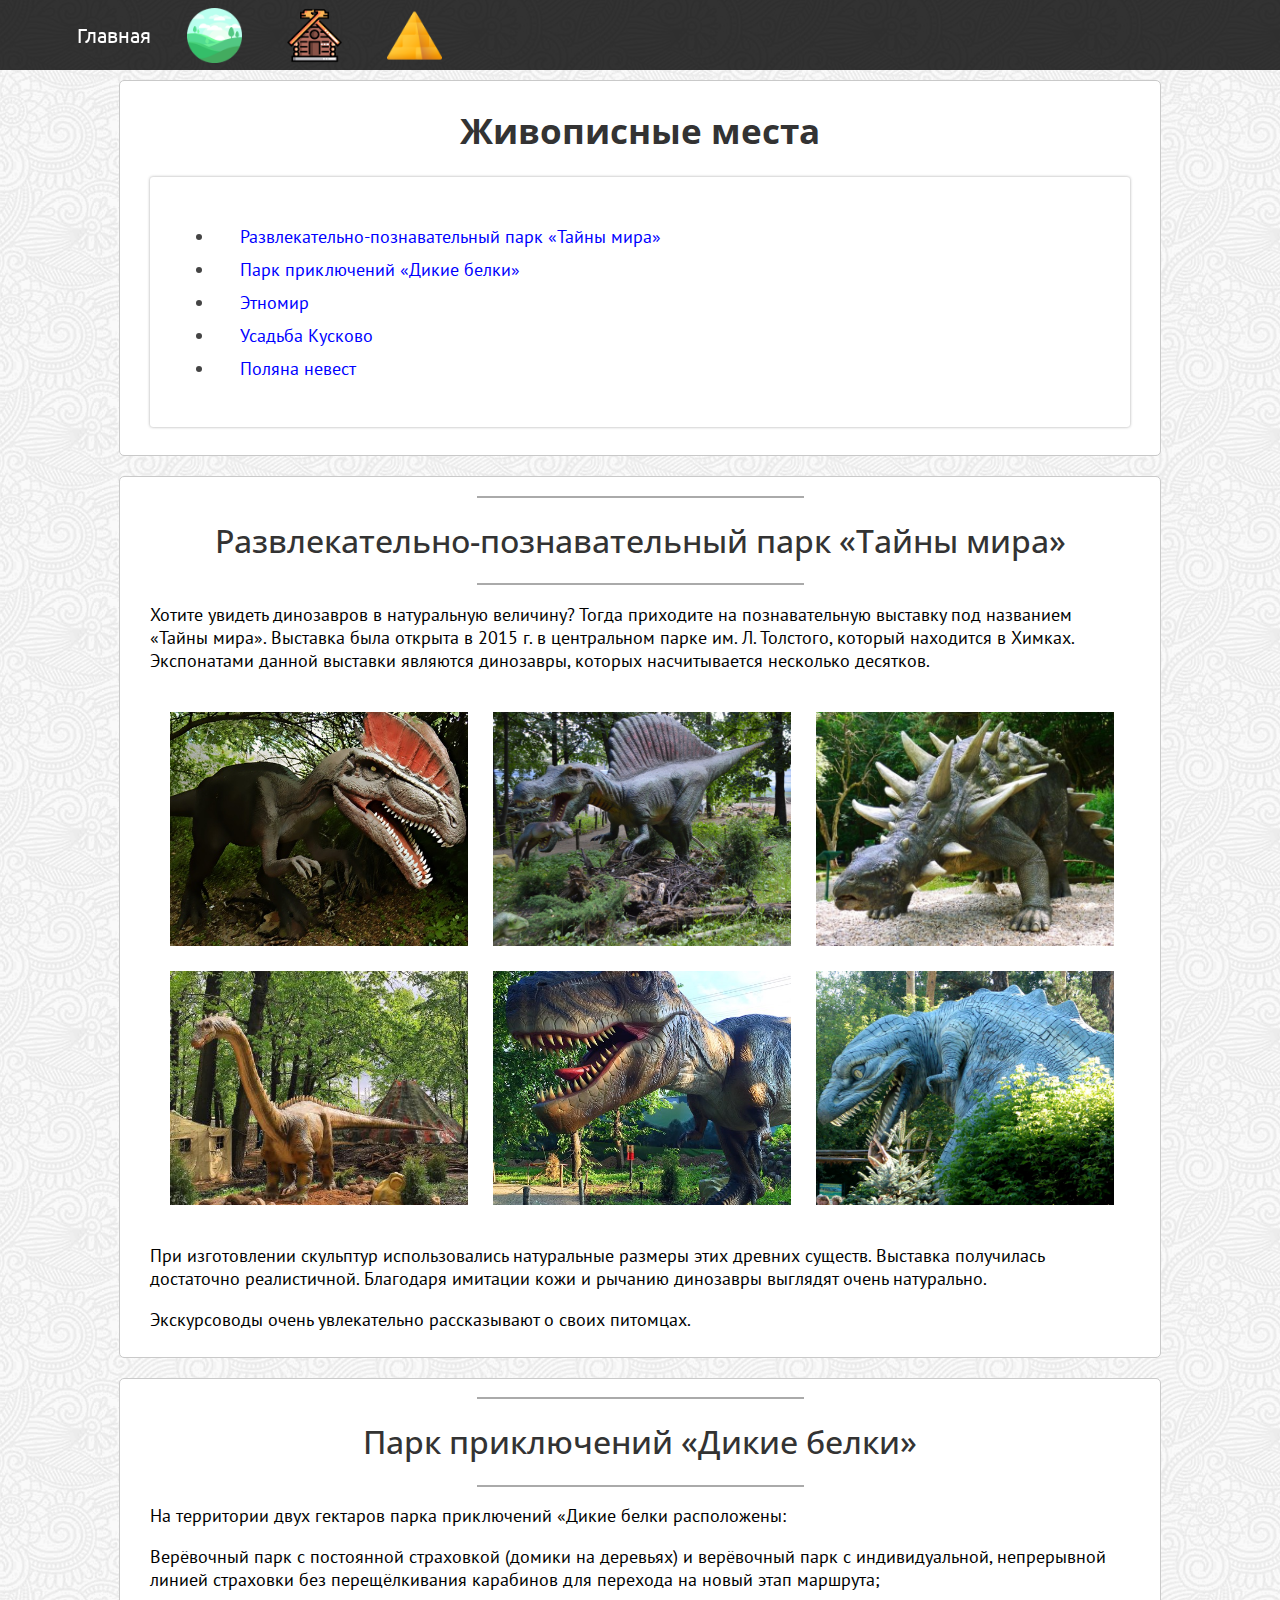
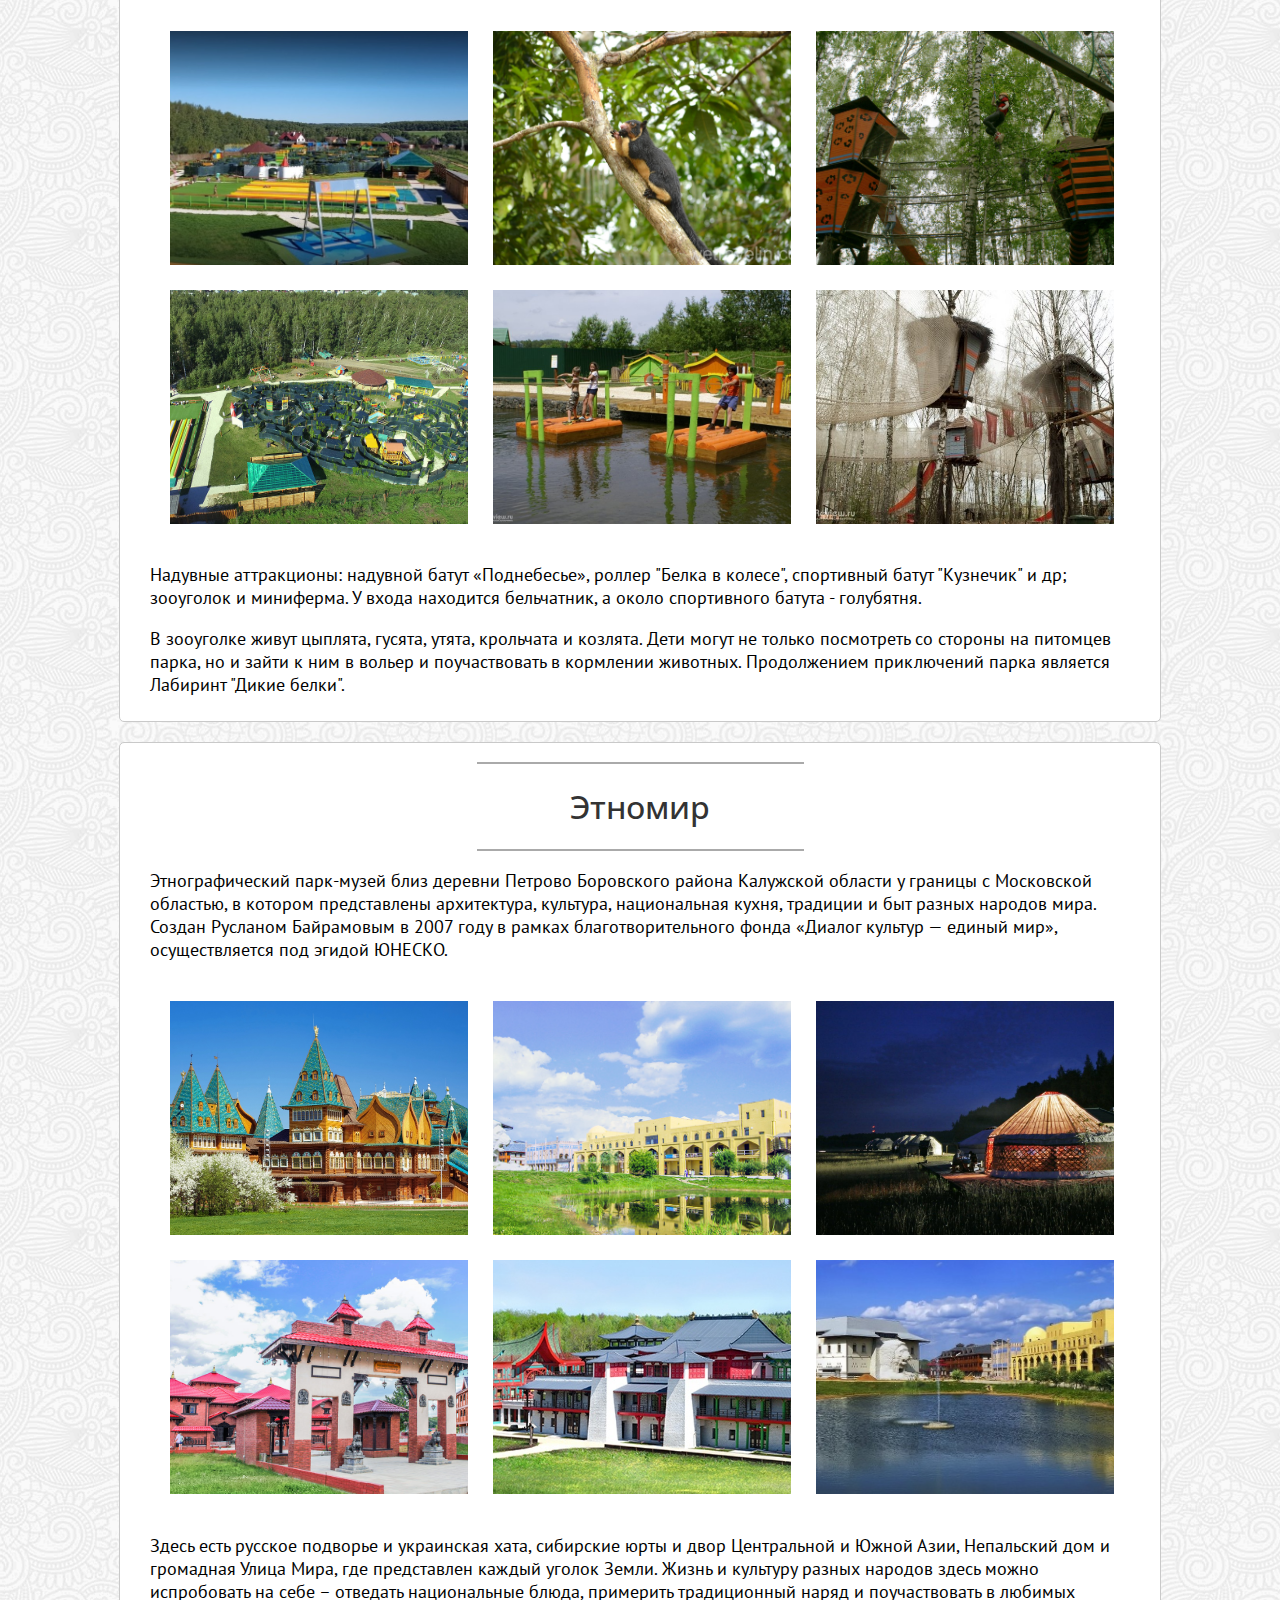
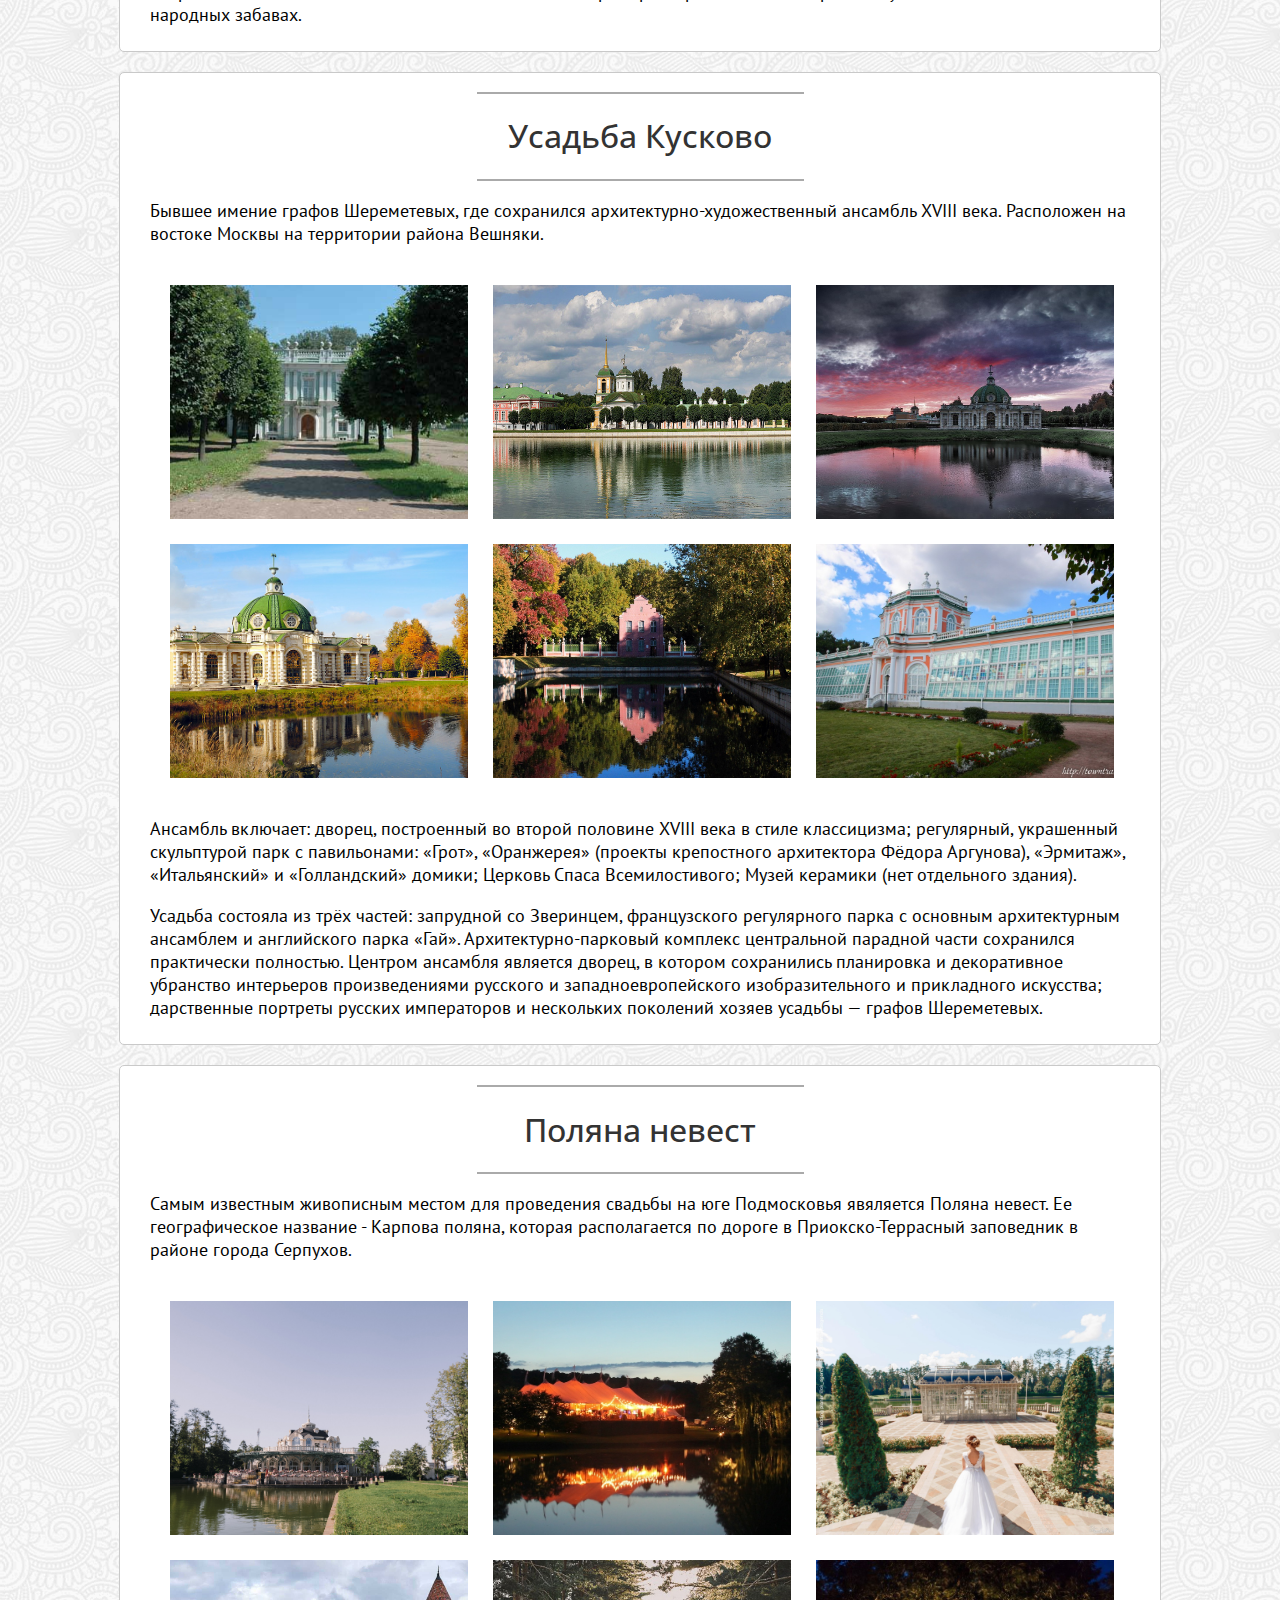
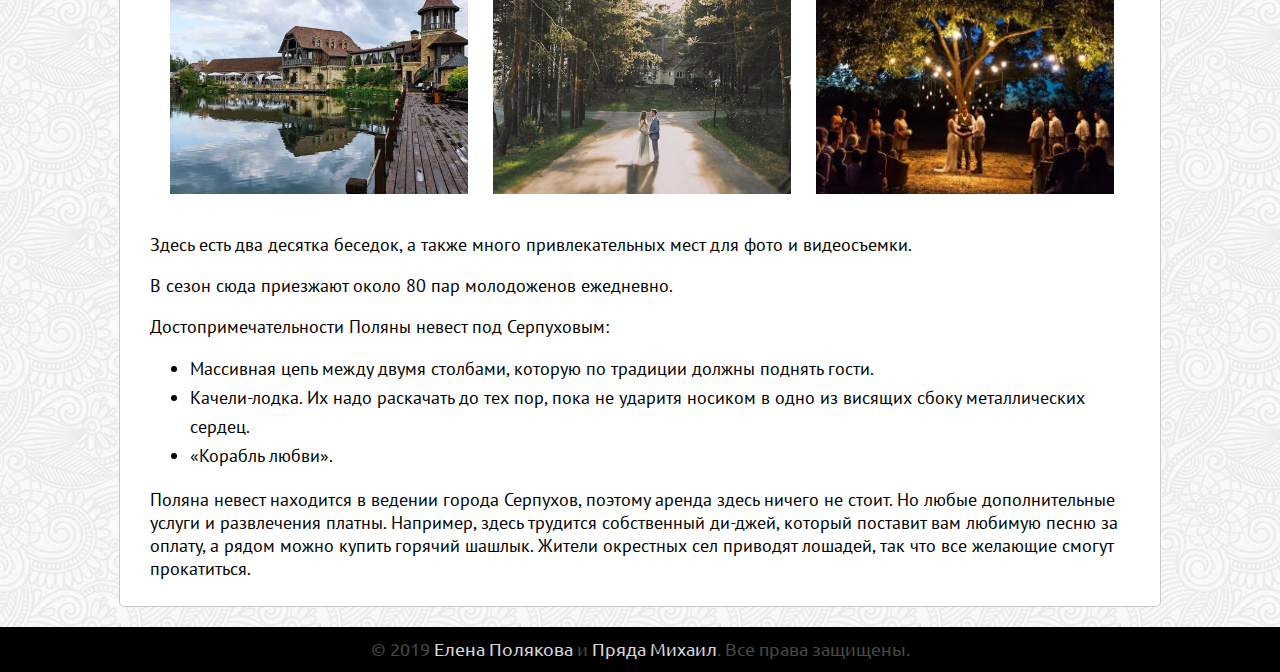
<file: pp.html>
<!DOCTYPE html>
<html lang="ru">
<head>
    <meta charset="UTF-8">
    <title>Живописные места</title>
    <link rel="shortcut icon" href="./icons/hills.png" type="image/x-icon">
    <link href="style_part.css" rel="stylesheet">
</head>
<body>
    <header>
        <nav class="menu">
            <ul>
                <li class="home">
                    <a href="index.html" id="home_a">Главная</a>
                </li>
                <li class="picturesque_place">
                    <a href="pp.html"><div class="pp_link" title="Живописные места"></div></a>
                </li>
                <li class="historical_sight">
                    <a href="hs.html"><div class="hs_link" title="Исторические достопримечательности"></div></a>
                </li>
                <li class="most_unusual_places">
                    <a href="mup.html"><div class="mup_link" title="Самые необычные места"></div></a>
                </li>
            </ul>
        </nav>
    </header>

    <main class="m1">
        <h1>Живописные места</h1>
        <nav class="mup_nav">
            <ul>
                <li><a href="#art12">Развлекательно-познавательный парк «Тайны мира»</a></li>
                <li><a href="#art22">Парк приключений «Дикие белки»</a></li>
                <li><a href="#art32">Этномир</a></li>
                <li><a href="#art42">Усадьба Кусково</a></li>
                <li><a href="#art52">Поляна невест</a></li>
            </ul>
        </nav>
    </main>

    <main class="m2">
        <article>
            <span id="art12"></span>
            <hr align="center" width=325px color=#aaa>
            <h2>Развлекательно-познавательный парк «Тайны мира»</h2>
            <hr align="center" width=325px color=#aaa>
            <p>
                Хотите увидеть динозавров в натуральную величину? Тогда приходите на познавательную выставку под названием «Тайны мира». Выставка была открыта в 2015 г. в центральном парке им. Л. Толстого, который находится в Химках. Экспонатами данной выставки являются динозавры, которых насчитывается несколько десятков.     
            </p>
            <div class="m2_img">
                <div id="pp_m2_img1" class="all_images"></div>
                <div id="pp_m2_img2" class="all_images"></div>
                <div id="pp_m2_img3" class="all_images"></div>
                <div id="pp_m2_img4" class="all_images"></div>
                <div id="pp_m2_img5" class="all_images"></div>
                <div id="pp_m2_img6" class="all_images"></div>
            </div>
            <p>
                При изготовлении скульптур использовались натуральные размеры этих древних существ. Выставка получилась достаточно реалистичной. Благодаря имитации кожи и рычанию динозавры выглядят очень натурально.
            </p>
            <p>
                Экскурсоводы очень увлекательно рассказывают о своих питомцах.
            </p>
        </article>
    </main>

    <main class="m3">
        <article>
            <span id="art22"></span>
            <hr align="center" width=325px color=#aaa>
            <h2>Парк приключений «Дикие белки»</h2>
            <hr align="center" width=325px color=#aaa>
            <p>
                На территории двух гектаров парка приключений «Дикие белки расположены:         
            </p>
            <p>
                Верёвочный парк с постоянной страховкой (домики на деревьях) и верёвочный парк с индивидуальной, непрерывной линией страховки без перещёлкивания карабинов для перехода на новый этап маршрута;
            </p>
            <div class="m3_img">
                <div id="pp_m3_img1" class="all_images"></div>
                <div id="pp_m3_img2" class="all_images"></div>
                <div id="pp_m3_img3" class="all_images"></div>
                <div id="pp_m3_img4" class="all_images"></div>
                <div id="pp_m3_img5" class="all_images"></div>
                <div id="pp_m3_img6" class="all_images"></div>
            </div>
            <p>
                Надувные аттракционы: надувной батут «Поднебесье», роллер "Белка в колесе", спортивный батут "Кузнечик" и др; зооуголок и миниферма. У входа находится бельчатник, а около спортивного батута - голубятня.
            </p>
            <p>
                В зооуголке живут цыплята, гусята, утята, крольчата и козлята. Дети могут не только посмотреть со стороны на питомцев парка, но и зайти к ним в вольер и поучаствовать в кормлении животных. Продолжением приключений парка является Лабиринт "Дикие белки".
            </p>
        </article>
    </main>

    <main class="m4">
        <article>
            <span id="art32"></span>
            <hr align="center" width=325px color=#aaa>
            <h2>Этномир</h2>
            <hr align="center" width=325px color=#aaa>
            <p>
                Этнографический парк-музей близ деревни Петрово Боровского района Калужской области у границы с Московской областью, в котором представлены архитектура, культура, национальная кухня, традиции и быт разных народов мира. Создан Русланом Байрамовым в 2007 году в рамках благотворительного фонда «Диалог культур — единый мир», осуществляется под эгидой ЮНЕСКО.   
            </p>
            <div class="m4_img">
                <div id="pp_m4_img1" class="all_images"></div>
                <div id="pp_m4_img2" class="all_images"></div>
                <div id="pp_m4_img3" class="all_images"></div>
                <div id="pp_m4_img4" class="all_images"></div>
                <div id="pp_m4_img5" class="all_images"></div>
                <div id="pp_m4_img6" class="all_images"></div>
            </div>
            <p>
                Здесь есть русское подворье и украинская хата, сибирские юрты и двор Центральной и Южной Азии, Непальский дом и громадная Улица Мира, где представлен каждый уголок Земли. Жизнь и культуру разных народов здесь можно испробовать на себе – отведать национальные блюда, примерить традиционный наряд и поучаствовать в любимых народных забавах.
            </p>
        </article>
    </main>

    <main class="m5">
        <article>
            <span id="art42"></span>
            <hr align="center" width=325px color=#aaa>
            <h2>Усадьба Кусково</h2>
            <hr align="center" width=325px color=#aaa>
            <p>
                Бывшее имение графов Шереметевых, где сохранился архитектурно-художественный ансамбль XVIII века. Расположен на востоке Москвы на территории района Вешняки.  
            </p>
            <div class="m5_img">
                <div id="pp_m5_img1" class="all_images"></div>
                <div id="pp_m5_img2" class="all_images"></div>
                <div id="pp_m5_img3" class="all_images"></div>
                <div id="pp_m5_img4" class="all_images"></div>
                <div id="pp_m5_img5" class="all_images"></div>
                <div id="pp_m5_img6" class="all_images"></div>
            </div>
            <p>
                Ансамбль включает: дворец, построенный во второй половине XVIII века в стиле классицизма; регулярный, украшенный скульптурой парк с павильонами: «Грот», «Оранжерея» (проекты крепостного архитектора Фёдора Аргунова), «Эрмитаж», «Итальянский» и «Голландский» домики; Церковь Спаса Всемилостивого; Музей керамики (нет отдельного здания).
            </p>
            <p>
                Усадьба состояла из трёх частей: запрудной со Зверинцем, французского регулярного парка с основным архитектурным ансамблем и английского парка «Гай». Архитектурно-парковый комплекс центральной парадной части сохранился практически полностью. Центром ансамбля является дворец, в котором сохранились планировка и декоративное убранство интерьеров произведениями русского и западноевропейского изобразительного и прикладного искусства; дарственные портреты русских императоров и нескольких поколений хозяев усадьбы — графов Шереметевых.
            </p>
        </article>
    </main>

    <main class="m6">
        <article>
            <span id="art52"></span>
            <hr align="center" width=325px color=#aaa>
            <h2>Поляна невест</h2>
            <hr align="center" width=325px color=#aaa>
            <p>
                Самым известным живописным местом для проведения свадьбы на юге Подмосковья явяляется Поляна невест. Ее географическое название - Карпова поляна, которая располагается по дороге в Приокско-Террасный заповедник в районе города Серпухов.
            </p>
            <div class="m6_img">
                <div id="pp_m6_img1" class="all_images"></div>
                <div id="pp_m6_img2" class="all_images"></div>
                <div id="pp_m6_img3" class="all_images"></div>
                <div id="pp_m6_img4" class="all_images"></div>
                <div id="pp_m6_img5" class="all_images"></div>
                <div id="pp_m6_img6" class="all_images"></div>
            </div>
            <p>
                Здесь есть два десятка беседок, а также много привлекательных мест для фото и видеосъемки.
            </p>
            <p>
                В сезон сюда приезжают около 80 пар молодоженов ежедневно.
            </p>
            <p>
                Достопримечательности Поляны невест под Серпуховым:
            </p>
            <ul class="hhl">
                <li>Массивная цепь между двумя столбами, которую по традиции должны поднять гости.</li>
                <li>Качели-лодка. Их надо раскачать до тех пор, пока не ударитя носиком в одно из висящих сбоку металлических сердец.</li>
                <li>«Корабль любви».</li>
            </ul>
            <p>
                Поляна невест находится в ведении города Серпухов, поэтому аренда здесь ничего не стоит. Но любые дополнительные услуги и развлечения платны. Например, здесь трудится собственный ди-джей, который поставит вам любимую песню за оплату, а рядом можно купить горячий шашлык. Жители окрестных сел приводят лошадей, так что все желающие смогут прокатиться.
            </p>
        </article>
    </main>

    <footer>
        <div>© 2019
            <a href="https://vk.com/ellenplkv">Елена Полякова</a> и 
            <a href="https://vk.com/volk1437">Пряда Михаил</a>. Все права защищены.
        </div>
    </footer>
</body>
</html>
</file>
<file: style.css>
@import url('https://fonts.googleapis.com/css?family=Ubuntu:300,400&subset=cyrillic');
@import url('https://fonts.googleapis.com/css?family=Roboto');
@import url('https://fonts.googleapis.com/css?family=Amatic+SC');

#ts {display: none;}

html, body {
    margin: 0;
}

body {
    font-family: 'Ubuntu', sans-serif;
}

ul {
    list-style-type: none;
    padding-left: 0;
    margin: 0;
    height: 70px;
}

.pp_link {
    background: url("./icons/hills.png") 50%/cover;
    width: 55px;
    height: 55px;
    margin: auto;
    display: inline-block;
}

.hs_link {
    background: url("./icons/cabain.png") 50%/cover;
    width: 55px;
    height: 55px;
    margin: auto;
    display: inline-block;
}

.mup_link {
    background: url("./icons/pyramid.png") 50%/cover;
    width: 55px;
    height: 55px;
    margin: auto;
    display: inline-block;
}

li a {
    text-decoration: none;
    color: white;
    display: inline-block;
    position: relative;
    margin: 0;
    z-index: 1000;
    font-size: 20px;
    height: 55px;
    width: 55px;
}

.home_a {
    text-decoration: none;
    color: white;
    display: inline-block;
    position: relative;
    margin: 0;
    z-index: 1000;
    font-size: 20px;
    height: 25px;
    width: 77px;
}

.podlozhka {
    height: 110vh;
    width: 100%;
    background: url("./images/6.jpg") 50%/cover;
    animation: change_img 30s ease-in-out 2s infinite;
    position: relative;
    z-index: 1;
}

.zatemnenie {
    height: 110vh;
    width: 100%;
    background-color: rgba(0, 0, 0, 0.4);
    position: absolute;
    z-index: 2;
}

.menu, .menu_con, .menu_gal {
    height: 70px;
    width: 100%;
    background-color: rgba(0, 0, 0, 0.8);
    position: fixed;
    z-index: 100;
    top: 0;
}

.home, .picturesque_place, .historical_sight, .most_unusual_places {
    display: inline-block;
    width: 100px;
    text-align: center;
    margin: 0;
    color: #ffffff;
    font-size: 2.4vh;
    height: 70px;
    float: left;
    padding-top: 7.5px;
    box-sizing: border-box;
}

.home {
    margin-left: 5%;
    padding-top: 22px;
}

.slogan {
    margin-top: 40vh;
    color: white;
    text-shadow: black 0 0 5px;
    font-size: 10vh;
    font-family: 'Amatic SC', cursive;
    text-align: center;
    top: 41vh;
}

.work_time {
    margin-top: 1vh;
    color: orange;
    text-shadow: black 0 0 5px;
    font-size: 4vh;
    text-align: center;
}

.hr {
    width: 60%;
    height: 0.15vh;
    margin-left: 20%;
    margin-top: 1.5vh;
    border: 0.03vw solid orange;
    box-shadow: black 0 0 5px;
}

.kachestva {
    width: 100%;
    height: 400px;
    position: relative;
}

.first_line {
    width: 100%;
    height: 400px;
}

.first_box-link, .second_box-link, .third_box-link {
    width: 25%;
    box-sizing: border-box;
    height: 400px;
    padding-top: 100px;
    display: inline-block;
    float: left;
    transition: .5s;
}

.first_box-link:hover, .second_box-link:hover, .third_box-link:hover {
    background-color: rgb(243, 243, 243);
}

.first_box-link {
    margin-left: 12.5%;
}

.third_ico {
    background: url("./icons/pyramid.png") 50%/cover;
    width: 100px;
    height: 100px;
    margin: auto;
}

.two_ico {
    background: url("./icons/cabain.png") 50%/cover;
    width: 100px;
    height: 100px;
    margin: auto;
}

.first_ico {
    background: url("./icons/hills.png") 50%/cover;
    width: 100px;
    height: 100px;
    margin: auto;
}

.signature1, .signature2, .signature3 {
    text-align: center;
}

.first_line a {
    color: #263b43;
    text-align: center;
    font-size: 1.9vh;
    line-height: 3.2vh;
    text-decoration: none;
}

.ms2p_1, .ms2p_2, .ms2p_3 {
    width: 22vw;
    color: #909495;
    position: absolute;
    top: 15vh;
}

.s3_podl {
    width: 100%;
    height: 80vh;
    background: fixed url("./images/welcome.jpg") 50%/cover;
    position: relative;
    z-index: 1;
}

.zatemnenie2 {
    height: 80vh;
    width: 100%;
    background-color: rgba(0, 0, 0, 0.4);
    position: absolute;
    z-index: 2;
}

.welcome, .opisanie {
    color: white;
    font-size: 5vh;
    text-shadow: black 0 0 5px;
    position: absolute;
    text-align: center;
    width: 100%;
    top: 14.5vh;
}

.opisanie {
    top: 28vh;
    font-size: 3.8vh;
    line-height: 7vh;
    width: 75%;
    left: 12.5%;
}

.button_rm {
    font-size: 2.4vh;
    color: #ffffff;
    background-color: #72b03f;
    border-radius: 12vh;
    z-index: 10;
    height: 6vh;
    width: 24.5vh;
    margin: auto;
    margin-top: 72vh;
    box-sizing: border-box;
    padding: 1.6vh;
    padding-left: 1.2vw;
}

.zatemnenie2 > a {
    text-decoration: none;
}

.s_gal {
    width: 100%;
    height: 122vh;
    position: relative;
}

.ms4h {
    width: 100%;
    text-align: center;
    font-size: 4vh;
    color: #263b43;
    position: absolute;
    top: 25vh;
}

.imges {
    height: 46%;
    width: 92vw;
    position: absolute;
    top: 15vh;
    left: 4.5vw;
}

.img1, .img2, .img3, .img4, .img5, .img6 {
    width: 28vw;
    height: 21vw;
    display: inline-block;
    margin: 1vw;
    transition: .5s;
    position: relative;
    z-index: 3;
}

.img1:hover, .img2:hover, .img3:hover, .img4:hover, .img5:hover, .img6:hover {
    transform: scale(1.25,1.25);
    z-index: 50;
}

.img1 {
    background: url("./images/for_index_footer/1.jpg") 50%/cover;
}

.img2 {
    background: url("./images/for_index_footer/2.jpg") 50%/cover;
}

.img3 {
    background: url("./images/for_index_footer/3.jpg") 50%/cover;
}

.img4 {
    background: url("./images/for_index_footer/4.jpg") 50%/cover;
}

.img5 {
    background: url("./images/for_index_footer/5.jpg") 50%/cover;
}

.img6 {
    background: url("./images/for_index_footer/6.jpg") 50%/cover;
}

.button_gal {
    font-size: 2.4vh;
    color: #ffffff;
    background-color: #72b03f;
    border-radius: 12vh;
    z-index: 10;
    height: 6vh;
    width: 13.6vh;
    position: absolute;
    box-sizing: border-box;
    padding: 1.6vh;
    padding-left: 1.2vw;
    left: 45.5vw;
    top: 68vw;
}

.hr2 {
    width: 100%;
    height: 0.2vh;
    border: 0.03vw solid gray;
    box-sizing: border-box;
}

.s_contact {
    height: 152vh;
    width: 100%;
    position: relative;
    z-index: 1;
}

.contact_us {
    width: 100%;
    font-size: 4vh;
    color: #000000;
    text-align: center;
    margin-top: 6vh;
    margin-bottom: 8vh;
}

.form {
    width: 40%;
    height: 30vh;
    margin-left: 9%;
}

.form input {
    width: 100%;
    outline: none;
    font-size: 2vh;
    font-weight: 300;
    padding: 1.0666vh 2vh 0.2vh 0vh;
    line-height: 3.2vh;
    color: #909495;
    background: #ffffff;
    height: 7.2vh;
    border: none;
    border-bottom: 0.16vh solid #e2e2e2;
    box-sizing: border-box;
    cursor: text;
}

.form2 {
    width: 40%;
    height: 30vh;
    position: absolute;
    left: 52%;
    top: 11vh;
}

.form2 textarea {
    resize: none;
    overflow: auto;
    height: 28vh;
    border: 0.16vh solid #e2e2e2;
    padding: 1.4666vh 2.5334vh;
    line-height: 3.2vh;
    color: #909495;
    background: #ffffff;
    display: block;
    width: 100%;
    margin: 0;
    -webkit-appearance: none;
    outline: none;
    font-family: 'Ubuntu', sans-serif;
    font-size: 2vh;
    font-weight: 300;
    box-sizing: border-box;
}

body > footer {
    width: 100%;
    height: 4vh;
    background: #000000;
    padding: 0.5vh 0 0.5vh;
    font-size: 2vh;
}
body > footer > div {
    width: 100%;
    padding-top: 1vh;
    text-align: center;
    color: #474747;
    line-height: 2vh;
}

body > footer > div > a {
    color: #dad7d6;
    text-decoration: none;
    line-height: 2vh;
}

.button_con {
    position: absolute;
    font-size: 2.4vh;
    color: #ffffff;
    background-color: #72b03f;
    border-radius: 12vh;
    z-index: 10;
    height: 6vh;
    width: 16vh;
    left: 45%;
    top: 50vh;
}

.con {
    position: absolute;
    left: 1vw;
    top: 1.5vh;
}

.video {
    width: 100%;
    height: 160vh;
    font-size: 4vh;
    color: #000000;
    text-align: center;
    margin-bottom: 8vh;
}

.youtube, .youtube2 {
    position: relative;
    z-index: -20;
}

.youtube2 {
    top: 20vh;
}

.map {
    margin-top: 35vh;
}

.gallery_header {
    width: 100%;
    text-align: center;
    font-size: 6vh;
    color: #263b43;
    margin-bottom: 6vh;
}

.full_gallery {
    width: 90vw;
    height: 205vh;
    margin-left: 5.1vw;
    margin-top: 20vh;
}

.gallery_image {
    margin: 0;
    width: 29.4vw;
    position: relative;
    z-index: 0;
    transition: .5s;
}

.gallery_image:hover {
    z-index: 50;
    transform: scale(1.3, 1.3);
}
</file>
<file: style_part.css>
@import url('https://fonts.googleapis.com/css?family=Open+Sans|PT+Sans');
@import url('https://fonts.googleapis.com/css?family=Ubuntu:300,400&subset=cyrillic');
body {
    margin: 0;
    padding: 0;
    position: relative;
    z-index: 1;
}
html {
    margin: 0;
    padding: 0;
    background: scroll url("./images/bg.png") repeat;
}
main {
    padding-left: 30px;
    padding-right: 30px;
    padding-top: 1px;
    background-color: white;
    background-image: none;
    border: 1px solid rgb(201, 201, 201);
}
.mup_nav {
    display: block;
    border-radius: 3px;
    padding: 25px;
    margin: 20px auto;
    position: relative;
    color: #444;
    box-shadow: 0 0 3px 0 rgba(30,30,30,0.4)
}
.mup_nav:before {
    display: block;
    position: absolute;
    top: 5px;
    left: 5px;
    font-family: arial;
    font-weight: 700;
    font-style: normal;
    color: rgba(0, 0, 0, 0.40);
}
.mup_nav li > a {
    display: block;
    text-decoration: none;
    color: blue;
    padding: 5px;
    margin-left: 20px;
}

.mup_nav li > a:hover {
    cursor: pointer;
}
main {
    width: 980px;
    margin: 0 auto;
    font-family: 'PT Sans';
    font-size: 1.1rem;
    border-radius: 5px;
}
h1 {
    color: #333;
    font-family: 'Open Sans';
    text-align: center;
}
h2 {
    color: #333;
    font-family: 'Open Sans';
    font-weight: 500;
    font-size: 2rem;
    text-align: center;
    line-height: 2rem;
}
h3 {
    font-size: 1rem;
    color: #25ADC4;
}
em {
    color: #25ADC4;
    font-style: normal;
    font-weight: 600;
}
p, ul {
    ​color: #555;​
    ​line-height: 1.5rem;
}
strong {
    color: #444;
}
.m1 {
    margin-bottom: 20px;
    padding-bottom: 8px;
    margin-top: 80px;
}
.m2, .m3, .m4, .m5, .m6, .m7, .m8 {
    padding-top: 10px;
    margin-bottom: 20px;
    padding-bottom: 8px;
}

.m2_img, .m3_img, .m4_img, .m5_img, .m6_img, .m7_img, .m8_img {
    width: 980px;
    height: 515px;
    margin: auto;
    margin-top: 40px;
}

body > footer {
    width: 100%;
    height: 4vh;
    background: #000000;
    padding: 0.5vh 0 0.5vh;
    font-size: 2vh;
    font-family: 'Ubuntu', sans-serif;
}

body > footer > div {
    width: 100%;
    padding-top: 1vh;
    text-align: center;
    color: #474747;
    line-height: 2vh;
    display: inline-block;
}

body > footer > div > a {
    color: #dad7d6;
    text-decoration: none;
    line-height: 2vh;
    display: inline-block;
}

.menu > ul {
    list-style-type: none;
    padding-left: 0;
    margin: 0;
    height: 70px;
}

.pp_link {
    background: url("./icons/hills.png") 50%/cover;
    width: 55px;
    height: 55px;
    margin: auto;
    display: inline-block;
}

.hs_link {
    background: url("./icons/cabain.png") 50%/cover;
    width: 55px;
    height: 55px;
    margin: auto;
    display: inline-block;
}

.mup_link {
    background: url("./icons/pyramid.png") 50%/cover;
    width: 55px;
    height: 55px;
    margin: auto;
    display: inline-block;
}

.menu a {
    text-decoration: none;
    color: white;
    display: inline-block;
    position: relative;
    margin: 0;
    z-index: 1000;
    font-size: 20px;
    height: 55px;
    width: 55px;
}

#home_a {
    text-decoration: none;
    color: white;
    display: inline-block;
    position: relative;
    margin: 0;
    z-index: 1000;
    font-size: 20px;
    height: 25px;
    width: 77px;
    font-family: 'Ubuntu', sans-serif;
}

.menu {
    height: 70px;
    width: 100%;
    background-color: rgba(0, 0, 0, 0.8);
    position: fixed;
    z-index: 10000;
    top: 0;
}

.home, .picturesque_place, .historical_sight, .most_unusual_places {
    display: inline-block;
    width: 100px;
    text-align: center;
    margin: 0;
    color: #ffffff;
    font-size: 2.4vh;
    height: 70px;
    float: left;
    padding-top: 7.5px;
    box-sizing: border-box;
}

.home {
    margin-left: 5%;
    padding-top: 22px;
}

#art1 {
    position: absolute;
    top: 405px;
}
#art2 {
    position: absolute;
    top: 1335px;
}
#art3 {
    position: absolute;
    top: 2195px;
}
#art4 {
    position: absolute;
    top: 3080px;
}
#art5 {
    position: absolute;
    top: 4140px;
}
#art6 {
    position: absolute;
    top: 5205px;
}
#art7 {
    position: absolute;
    top: 6420px;
}

#art11 {
    position: absolute;
    top: 340px;
}

#art21 {
    position: absolute;
    top: 1590px;
}

#art31 {
    position: absolute;
    top: 2590px;
}

#art41 {
    position: absolute;
    top: 3580px;
}

#art51 {
    position: absolute;
    top: 4595px;
}

#art12 {
    position: absolute;
    top: 340px;
}

#art22 {
    position: absolute;
    top: 1240px;
}

#art32 {
    position: absolute;
    top: 2205px;
}

#art42 {
    position: absolute;
    top: 3115px;
}

#art52 {
    position: absolute;
    top: 4105px;
}

.all_images {
    width: 298px;
    height: 234px;
    margin-left: 20px;
    margin-bottom: 20px;
    display: inline-block;
    transition: 0.5s;
    position: relative;
    z-index: 3;
}

.all_images:hover {
    transform: scale(1.25, 1.25);
    z-index: 50;
}

#m2_img1 {background: url("./images/sd/sd1.jpg") 50%/cover;}
#m2_img2 {background: url("./images/sd/sd2.jpg") 50%/cover;}
#m2_img3 {background: url("./images/sd/sd3.jpg") 50%/cover;}
#m2_img4 {background: url("./images/sd/sd4.jpg") 50%/cover;}
#m2_img5 {background: url("./images/sd/sd5.jpg") 50%/cover;}
#m2_img6 {background: url("./images/sd/sd6.jpg") 50%/cover;}
#m3_img1 {background: url("./images/porto/1.jpg") 50%/cover;}
#m3_img2 {background: url("./images/porto/2.jpg") 50%/cover;}
#m3_img3 {background: url("./images/porto/3.jpg") 50%/cover;}
#m3_img4 {background: url("./images/porto/4.jpg") 50%/cover;}
#m3_img5 {background: url("./images/porto/5.jpg") 50%/cover;}
#m3_img6 {background: url("./images/porto/6.jpg") 50%/cover;}
#m4_img1 {background: url("./images/gol/1.jpg") 50%/cover;}
#m4_img2 {background: url("./images/gol/2.jpg") 50%/cover;}
#m4_img3 {background: url("./images/gol/3.jpg") 50%/cover;}
#m4_img4 {background: url("./images/gol/4.jpg") 50%/cover;}
#m4_img5 {background: url("./images/gol/5.jpg") 50%/cover;}
#m4_img6 {background: url("./images/gol/6.png") 50%/cover;}
#m5_img1 {background: url("./images/rf/1.jpg") 50%/cover;}
#m5_img2 {background: url("./images/rf/2.jpg") 50%/cover;}
#m5_img3 {background: url("./images/rf/3.jpg") 50%/cover;}
#m5_img4 {background: url("./images/rf/4.jpg") 50%/cover;}
#m5_img5 {background: url("./images/rf/5.jpg") 50%/cover;}
#m5_img6 {background: url("./images/rf/6.jpg") 50%/cover;}
#m6_img1 {background: url("./images/kt/1.jpg") 50%/cover;}
#m6_img2 {background: url("./images/kt/2.jpg") 50%/cover;}
#m6_img3 {background: url("./images/kt/3.jpg") 50%/cover;}
#m6_img4 {background: url("./images/kt/4.jpg") 50%/cover;}
#m6_img5 {background: url("./images/kt/5.jpg") 50%/cover;}
#m6_img6 {background: url("./images/kt/6.jpg") 50%/cover;}
#m7_img1 {background: url("./images/zg/1.jpg") 50%/cover;}
#m7_img2 {background: url("./images/zg/2.jpg") 50%/cover;}
#m7_img3 {background: url("./images/zg/3.jpg") 50%/cover;}
#m7_img4 {background: url("./images/zg/4.jpg") 50%/cover;}
#m7_img5 {background: url("./images/zg/5.jpg") 50%/cover;}
#m7_img6 {background: url("./images/zg/6.jpg") 50%/cover;}
#m8_img1 {background: url("./images/yar/1.png") 50%/cover;}
#m8_img2 {background: url("./images/yar/2.jpg") 50%/cover;}
#m8_img3 {background: url("./images/yar/3.JPG") 50%/cover;}
#m8_img4 {background: url("./images/yar/4.jpg") 50%/cover;}
#m8_img5 {background: url("./images/yar/5.jpg") 50%/cover;}
#m8_img6 {background: url("./images/yar/6.jpg") 50%/cover;}
#hs_m2_img1 {background: url("./images/dub/1.jpg") 50%/cover;}
#hs_m2_img2 {background: url("./images/dub/2.jpg") 50%/cover;}
#hs_m2_img3 {background: url("./images/dub/3.jpg") 50%/cover;}
#hs_m2_img4 {background: url("./images/dub/4.jpg") 50%/cover;}
#hs_m2_img5 {background: url("./images/dub/5.jpg") 50%/cover;}
#hs_m2_img6 {background: url("./images/dub/6.jpg") 50%/cover;}
#hs_m3_img1 {background: url("./images/zhiv/1.jpg") 50%/cover;}
#hs_m3_img2 {background: url("./images/zhiv/2.jpg") 50%/cover;}
#hs_m3_img3 {background: url("./images/zhiv/3.jpg") 50%/cover;}
#hs_m3_img4 {background: url("./images/zhiv/4.jpg") 50%/cover;}
#hs_m3_img5 {background: url("./images/zhiv/5.jpg") 50%/cover;}
#hs_m3_img6 {background: url("./images/zhiv/6.jpg") 50%/cover;}
#hs_m4_img1 {background: url("./images/la/1.jpg") 50%/cover;}
#hs_m4_img2 {background: url("./images/la/2.jpg") 50%/cover;}
#hs_m4_img3 {background: url("./images/la/3.jpg") 50%/cover;}
#hs_m4_img4 {background: url("./images/la/4.jpg") 50%/cover;}
#hs_m4_img5 {background: url("./images/la/5.jpeg") 50%/cover;}
#hs_m4_img6 {background: url("./images/la/6.jpg") 50%/cover;}
#hs_m5_img1 {background: url("./images/ar/1.jpg") 50%/cover;}
#hs_m5_img2 {background: url("./images/ar/2.jpg") 50%/cover;}
#hs_m5_img3 {background: url("./images/ar/3.jpg") 50%/cover;}
#hs_m5_img4 {background: url("./images/ar/4.jpeg") 50%/cover;}
#hs_m5_img5 {background: url("./images/ar/5.jpg") 50%/cover;}
#hs_m5_img6 {background: url("./images/ar/6.jpg") 50%/cover;}
#hs_m6_img1 {background: url("./images/kh/1.jpg") 50%/cover;}
#hs_m6_img2 {background: url("./images/kh/2.jpeg") 50%/cover;}
#hs_m6_img3 {background: url("./images/kh/3.jpg") 50%/cover;}
#hs_m6_img4 {background: url("./images/kh/4.jpeg") 50%/cover;}
#hs_m6_img5 {background: url("./images/kh/5.jpg") 50%/cover;}
#hs_m6_img6 {background: url("./images/kh/6.jpg") 50%/cover;}
#pp_m2_img1 {background: url("./images/tm/1.jpg") 50%/cover;}
#pp_m2_img2 {background: url("./images/tm/2.jpg") 50%/cover;}
#pp_m2_img3 {background: url("./images/tm/3.jpg") 20%/cover;}
#pp_m2_img4 {background: url("./images/tm/4.jpg") 50%/cover;}
#pp_m2_img5 {background: url("./images/tm/5.jpg") 50%/cover;}
#pp_m2_img6 {background: url("./images/tm/6.jpg") 50%/cover;}
#pp_m3_img1 {background: url("./images/db/1.jpg") 50%/cover;}
#pp_m3_img2 {background: url("./images/db/2.jpg") 50%/cover;}
#pp_m3_img3 {background: url("./images/db/3.jpg") 20%/cover;}
#pp_m3_img4 {background: url("./images/db/4.jpg") 50%/cover;}
#pp_m3_img5 {background: url("./images/db/5.jpg") 50%/cover;}
#pp_m3_img6 {background: url("./images/db/6.jpg") 50%/cover;}
#pp_m4_img1 {background: url("./images/et/1.jpg") 50%/cover;}
#pp_m4_img2 {background: url("./images/et/2.jpg") 50%/cover;}
#pp_m4_img3 {background: url("./images/et/3.jpg") 20%/cover;}
#pp_m4_img4 {background: url("./images/et/4.jpg") 50%/cover;}
#pp_m4_img5 {background: url("./images/et/5.jpg") 50%/cover;}
#pp_m4_img6 {background: url("./images/et/6.jpg") 50%/cover;}
#pp_m5_img1 {background: url("./images/ku/1.jpg") 50%/cover;}
#pp_m5_img2 {background: url("./images/ku/2.jpg") 50%/cover;}
#pp_m5_img3 {background: url("./images/ku/3.jpg") 20%/cover;}
#pp_m5_img4 {background: url("./images/ku/4.jpeg") 50%/cover;}
#pp_m5_img5 {background: url("./images/ku/5.jpg") 50%/cover;}
#pp_m5_img6 {background: url("./images/ku/6.jpg") 50%/cover;}
#pp_m6_img1 {background: url("./images/pn/1.jpg") 50%/cover;}
#pp_m6_img2 {background: url("./images/pn/2.jpg") 50%/cover;}
#pp_m6_img3 {background: url("./images/pn/3.jpeg") 20%/cover;}
#pp_m6_img4 {background: url("./images/pn/4.jpg") 50%/cover;}
#pp_m6_img5 {background: url("./images/pn/5.jpg") 50%/cover;}
#pp_m6_img6 {background: url("./images/pn/6.jpeg") 50%/cover;}

.hhl {
    line-height: 1.8rem;
}
</file>
